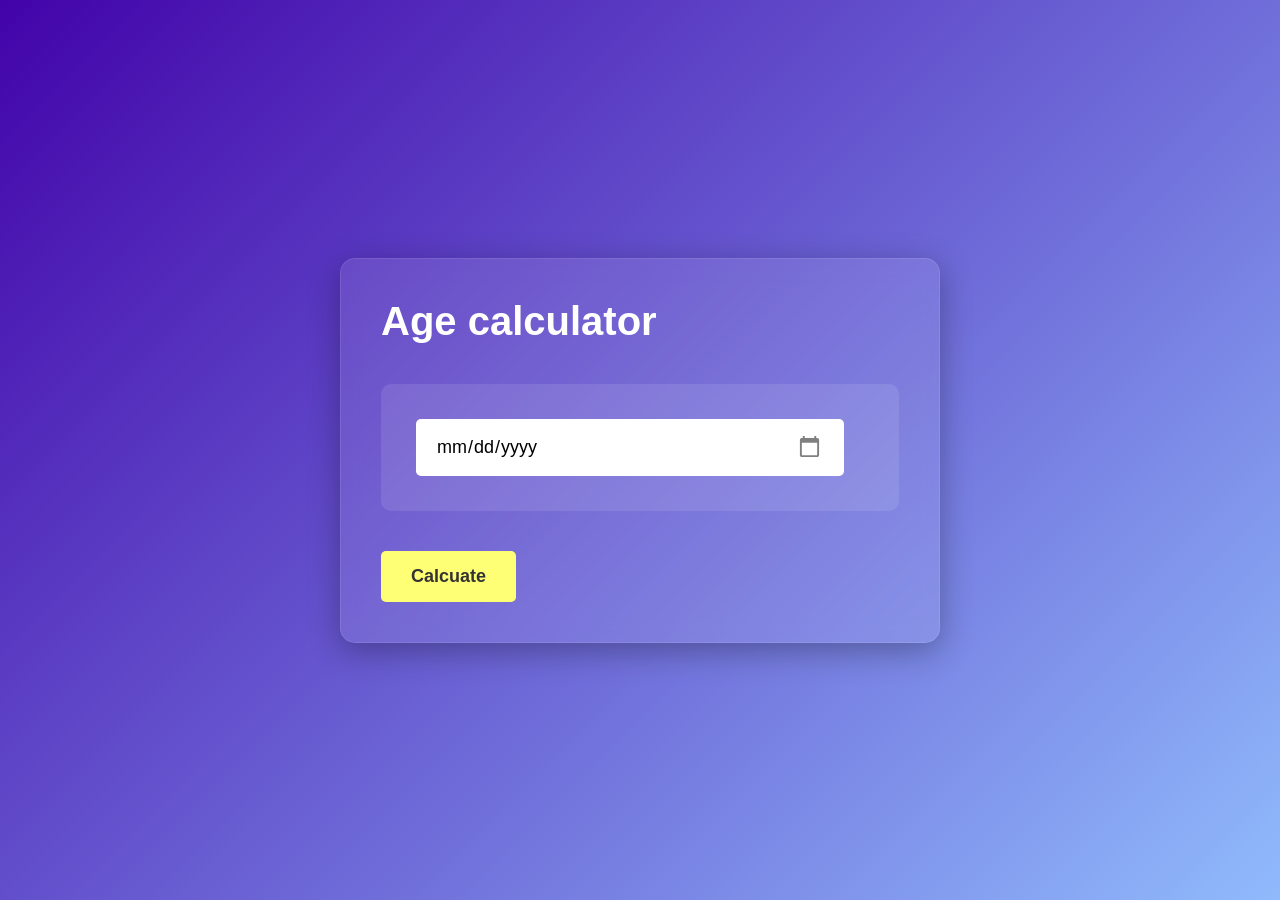
<file: Age calculator/index.html>
<!DOCTYPE html>
<html lang="en">
<head>
    <link rel="stylesheet" href="style.css">
    <meta charset="UTF-8">
    <meta name="viewport" content="width=device-width, initial-scale=1.0">
    <title>Document</title>
</head>
<body>
   <div class="container">
    <div class="calcuator">
        <h1>Age calculator
        </h1>
        <div class="input-box">
            <input type="date" id="date">
        </div>
        <p id="result"></p>
        <button onclick="calculateAge()">Calcuate</button>
    </div>
   </div> 
   <script>
    let userInput=document.getElementById("date");
    userInput.max=new Date().toISOString().split("T")[0];
    let res=document.getElementById("result");
    function calculateAge(){
        let birthdate=new Date(userInput.value);
        let d1=birthdate.getDate();
        let m1=birthdate.getMonth()+1;
        let y1= birthdate.getFullYear();
        let today=new Date();
        let d2=today.getDate();
        
        let m2=today.getMonth()+1;
        let y2= today.getFullYear();

        let d3,m3,y3;
        
            y3=y2-y1;
            if(m2>=m1){
                m3=m2-m1;
            }
            else{
                y3--;
                m3=12+m2-m1;
            }
            if(d1<=d2){
               d3=d2-d1;
            }
            else{
              m3--;
              d3= getdaysinmonth(y1,m1)+d2-d1;  
            }
            if(m3<0){
                m3=11;
                y3--;
            }
            console.log(y3,m3,d3);
        res.innerHTML = `You are <span>${y3}</span> years, <span>${m3}</span> months and <span>${d3}</span> days old`;

        }
    function getdaysinmonth(year,month){
        return new Date(year,month,0).getDate();
        
        


    }
   </script>
</body>
</html>
</file>
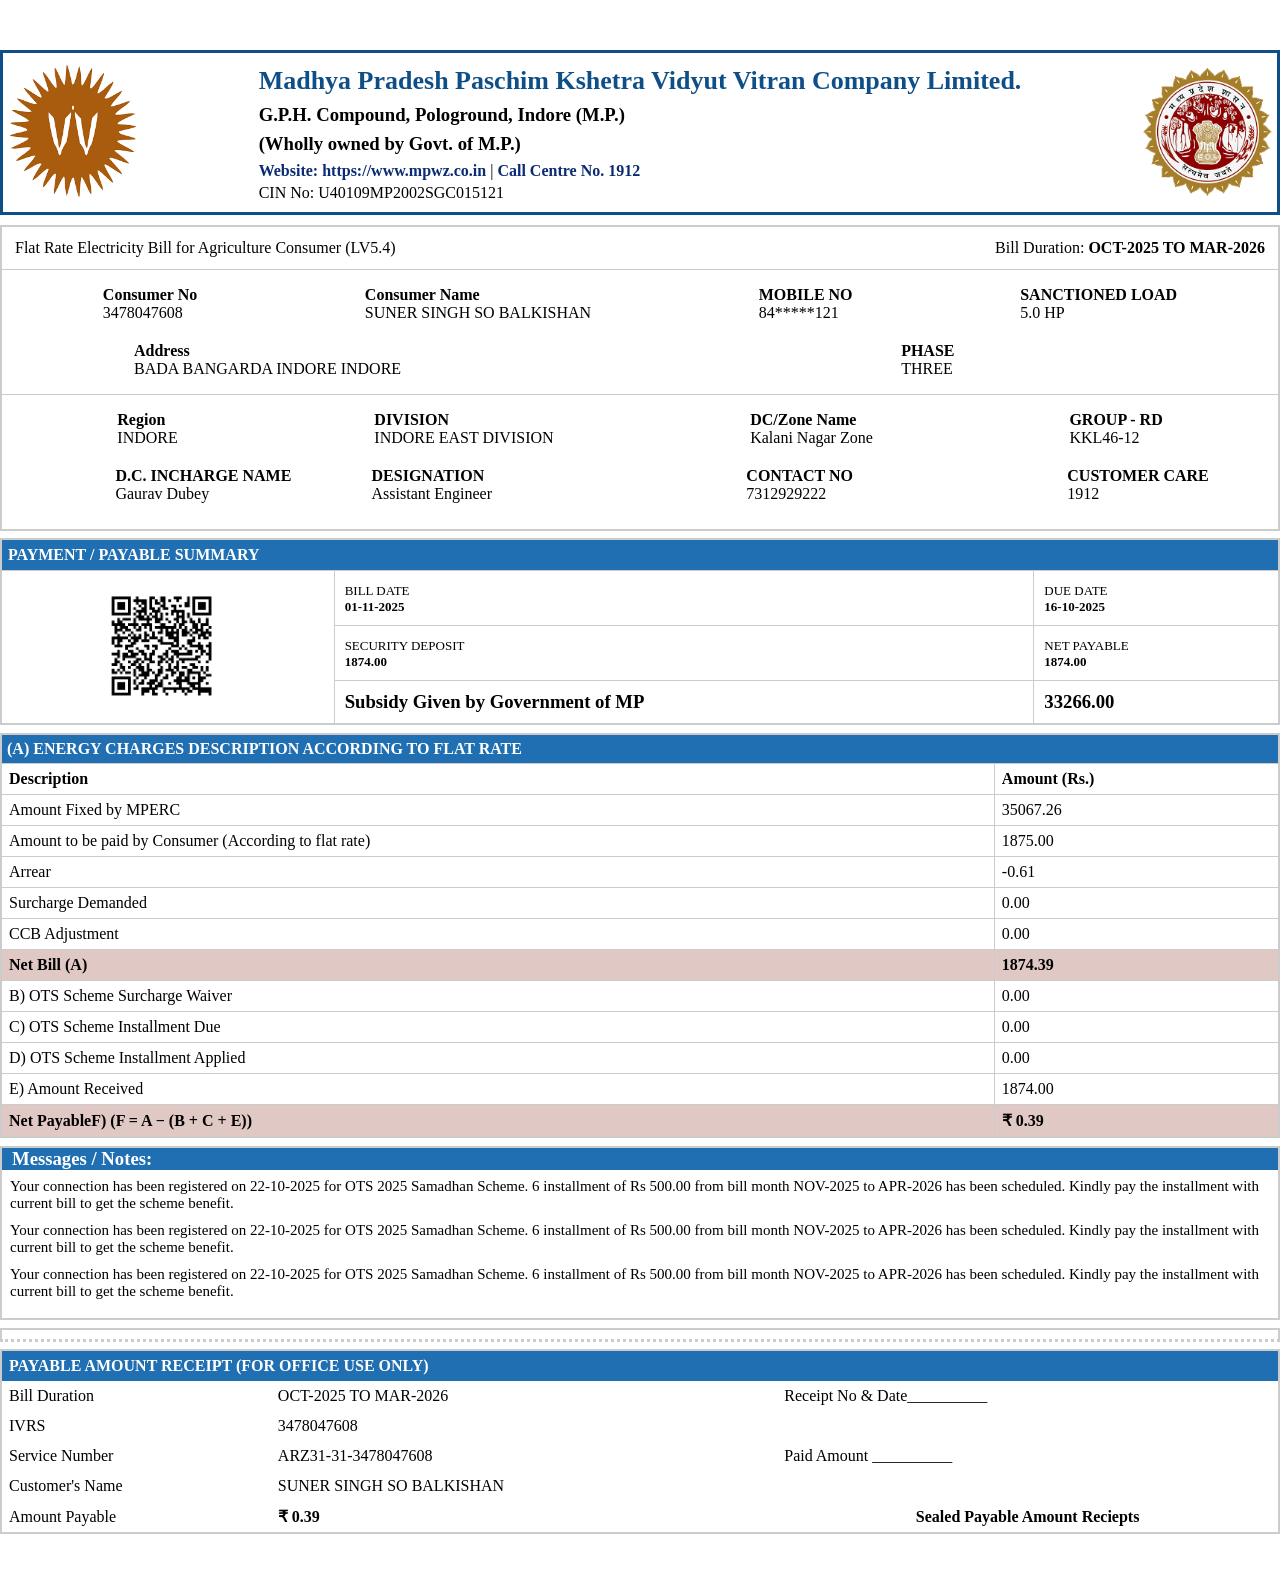
<file: bil templet/index.html>
<!doctype html>
<html lang="en">
  <head>
    <link rel="stylesheet" href="style.css" />
    <meta charset="UTF-8" />
    <meta name="viewport" content="width=device-width, initial-scale=1.0" />
    <title>Document</title>
  </head>
  <body>
    <div class="container">
      <header>
        <div  class="header-container" style="width: 100%;border:3.4px solid #0f4f87;">
            <div>
                <img src="./imeges/left logo.png" alt="">
            </div>
            
            <div style="display: flex; flex-direction: column; width: fit-content; margin: 10px auto;">
          <h1 style="color: #0f4f87; margin-bottom: 8px;" >
            Madhya Pradesh Paschim Kshetra Vidyut Vitran Company Limited.
          </h1>
          <h3 style="margin-bottom: 7px;">G.P.H. Compound, Pologround, Indore (M.P.)</h3>
          <h3 style="margin-bottom: 7px;">(Wholly owned by Govt. of M.P.)</h3>
          <div style="column-gap: 7px;" class="link-container">
            <a href="https://www.mpwz.co.in"
              ><spans style="color: #0b2b74"
                >Website: https://www.mpwz.co.in</spans
              ></a
            >
            <span>|</span>
            <a href=" Call Centre No. 1912">
              <span style="color: #0b2b74">Call Centre No. 1912</span></a
            >

          </div>

          <p style="margin-top: 4px;">CIN No: U40109MP2002SGC015121</p>
          </div>
          <div>
            <img src="./imeges/right logo.png" alt="">
          </div>
        </div>
      </header>
      <main>
        <div class="section1">
          <table border="2" class="first-table" style="width: 100%; border-collapse: collapse;">
            <tr>
              <td>
                <div class="first-row-flex">
                  <p style="font-weight: 500">
                    Flat Rate Electricity Bill for Agriculture Consumer (LV5.4)
                  </p>
                  <p>
                    Bill Duration:
                    <span style="font-weight: 900">OCT-2025 TO MAR-2026</span>
                  </p>
                </div>
              </td>
            </tr>
            <tr>
              <td>
                <div style="margin: 10px">
                  <div class="second-row-flex">
                    <div>
                      <span style="font-weight: 900">Consumer No</span>
                      <p>3478047608</p>
                    </div>
                    <div>
                      <span style="font-weight: 900">Consumer Name</span>
                      <p>SUNER SINGH SO BALKISHAN</p>
                    </div>
                    <div>
                      <span style="font-weight: 900">MOBILE NO</span>
                      <p>84*****121</p>
                    </div>
                    <div>
                      <span style="font-weight: 900">SANCTIONED LOAD</span>
                      <p>5.0 HP</p>
                    </div>
                  </div>
                  <div style="display: flex; margin-top: 20px">
                    <div style="margin-left: 115px">
                      <span style="font-weight: 900">Address</span>
                      <p>BADA BANGARDA INDORE INDORE</p>
                    </div>
                    <div style="margin-left: 500px">
                      <span style="font-weight: 900">PHASE</span>
                      <p>THREE</p>
                    </div>
                  </div>
                </div>
              </td>
            </tr>
            <tr>
              <td>
                <div class="third-row">
                  <div style="display: flex; justify-content: space-around">
                    <div>
                      <span>Region</span>
                      <p>INDORE</p>
                    </div>
                    <div>
                      <span>DIVISION</span>
                      <p>INDORE EAST DIVISION</p>
                    </div>
                    <div>
                      <span>DC/Zone Name</span>
                      <p>Kalani Nagar Zone</p>
                    </div>
                    <div>
                      <span>GROUP - RD</span>
                      <p>KKL46-12</p>
                    </div>
                  </div>
                  <div
                    style="
                      margin: 20px;
                      display: flex;
                      justify-content: space-around;
                    "
                    class="hhh"
                  >
                    <div style="position: relative; left: -5.8px">
                      <span>D.C. INCHARGE NAME</span>
                      <p>Gaurav Dubey</p>
                    </div>
                    <div style="position: relative; left: -90px">
                      <span>DESIGNATION</span>
                      <p>Assistant Engineer</p>
                    </div>
                    <div>
                      <span>CONTACT NO</span>
                      <p>7312929222</p>
                    </div>
                    <div style="position: relative; right: -50px">
                      <span>CUSTOMER CARE</span>
                      <p>1912</p>
                    </div>
                  </div>
                </div>
              </td>
            </tr>
          </table>
        </div>

        <!-- section 2nd... -->
        <div class="section2">
          <table border="2" style="width: 100%; border-collapse: collapse;">
            <tr
              style="padding-top: 20px; background-color: #1f6fb2; color: white"
            >
              <th id="srh" colspan="4" style="text-align: left; padding: 6px">
                PAYMENT / PAYABLE SUMMARY
              </th>
            </tr>
            <tr>
              <td id="rrr" rowspan="4">
                <img src="./imeges/download (1).png" alt="">
              </td>
              <td>
                <span style="font-size: 13px">BILL DATE</span>
                <p style="font-size: 13px">01-11-2025</p>
              </td>
              <td>
                <span>DUE DATE</span>
                <p>16-10-2025</p>
              </td>
            </tr>
            <tr>
              <td>
                <span>SECURITY DEPOSIT</span>
                <p>1874.00</p>
              </td>
              <td>
                <span>NET PAYABLE</span>
                <p>1874.00</p>
              </td>
            </tr>
            <tr>
              <td>
                <h3>Subsidy Given by Government of MP</h3>
              </td>
              <td><h3>33266.00</h3></td>
            </tr>
          </table>
        </div>
        <div class="section3">
          <table border="2" style="border-color: #ccc; width: 100%; border-collapse: collapse;">
            <tr style="background-color: #1f6fb2" >
              <th colspan="2" style="text-align: left;">
                (A) ENERGY CHARGES DESCRIPTION ACCORDING TO FLAT RATE
              </th>
            </tr>
            <tr>
              <td><h4>Description</h4></td>
              <td><h4>Amount (Rs.)</h4></td>
            </tr>
            <tr>
              <td>Amount Fixed by MPERC</td>
              <td>35067.26</td>
            </tr>
            <tr>
              <td>Amount to be paid by Consumer (According to flat rate)</td>
              <td>1875.00</td>
            </tr>
            <tr>
              <td>Arrear</td>
              <td>-0.61</td>
            </tr>
            <tr>
              <td>Surcharge Demanded</td>
              <td>0.00</td>
            </tr>
            <tr>
              <td>CCB Adjustment</td>
              <td>0.00</td>
            </tr>
            <tr style="background-color: #e0c8c5";>
              <td><span>Net Bill (A)</span></td>
              <td><span>1874.39</span></td>
            </tr>
            <tr>
              <td>B) OTS Scheme Surcharge Waiver</td>
              <td>0.00</td>
            </tr>
            <tr>
              <td>C) OTS Scheme Installment Due</td>
              <td>0.00</td>
            </tr>
            <tr>
              <td>D) OTS Scheme Installment Applied</td>
              <td>0.00</td>
            </tr>
            <tr>
              <td>E) Amount Received</td>
              <td>1874.00</td>
            </tr>
            <tr style="background-color: #e0c8c5";>
              <td><span>Net PayableF) (F = A − (B + C + E))</span></td>
              <td><span>₹ 0.39</span></td>
            </tr>
          </table>
        </div>
        <div style="width: 100%;" class="section4">
          <nav><h3 style="position: relative; left: 10px;">Messages / Notes:</h3></nav>
          <div>
            <p>
              Your connection has been registered on 22-10-2025 for OTS 2025
              Samadhan Scheme. 6 installment of Rs 500.00 from bill month
              NOV-2025 to APR-2026 has been scheduled. Kindly pay the
              installment with current bill to get the scheme benefit.
            </p>
            <p>
              Your connection has been registered on 22-10-2025 for OTS 2025
              Samadhan Scheme. 6 installment of Rs 500.00 from bill month
              NOV-2025 to APR-2026 has been scheduled. Kindly pay the
              installment with current bill to get the scheme benefit.
            </p>
            <p>
              Your connection has been registered on 22-10-2025 for OTS 2025
              Samadhan Scheme. 6 installment of Rs 500.00 from bill month
              NOV-2025 to APR-2026 has been scheduled. Kindly pay the
              installment with current bill to get the scheme benefit.
            </p>
          </div>
        </div>
        <div class="section5" style="width: 100%;">
            
        </div>
      </main>
      <footer>
        <div class="footdiv" style="width: 100%;">
            <table  style="border-collapse: collapse; border-color: #ccc;">
                <tr>
                <th colspan="3" style="background-color: #1f6fb2; text-align: left; color: white;">PAYABLE AMOUNT RECEIPT (FOR OFFICE USE ONLY)</th>
                </tr>
                <tr>
                    <td>Bill Duration</td>
                    <td>OCT-2025 TO MAR-2026</td>
                    <td>Receipt No & Date__________
</td>
                </tr>
                <tr>
                    <td>IVRS</td>
                    <td>3478047608</td>
                    <td></td>
                </tr>
                <tr>
                    <td>Service Number</td>
                    <td>ARZ31-31-3478047608</td>
                    <td>
Paid Amount __________</td>
                </tr>
                <tr>
                    <td>Customer's Name</td>
                    <td>SUNER SINGH SO BALKISHAN</td>
                </tr>
                <tr>
                    <td>Amount Payable</td>
                    <td style="font-weight: 600;">₹ 0.39</td>
                    <th>Sealed Payable Amount Reciepts
</th>
                </tr>
                
            </table>
        </div>
      </footer>
    </div>
  </body>
</html>
</file>
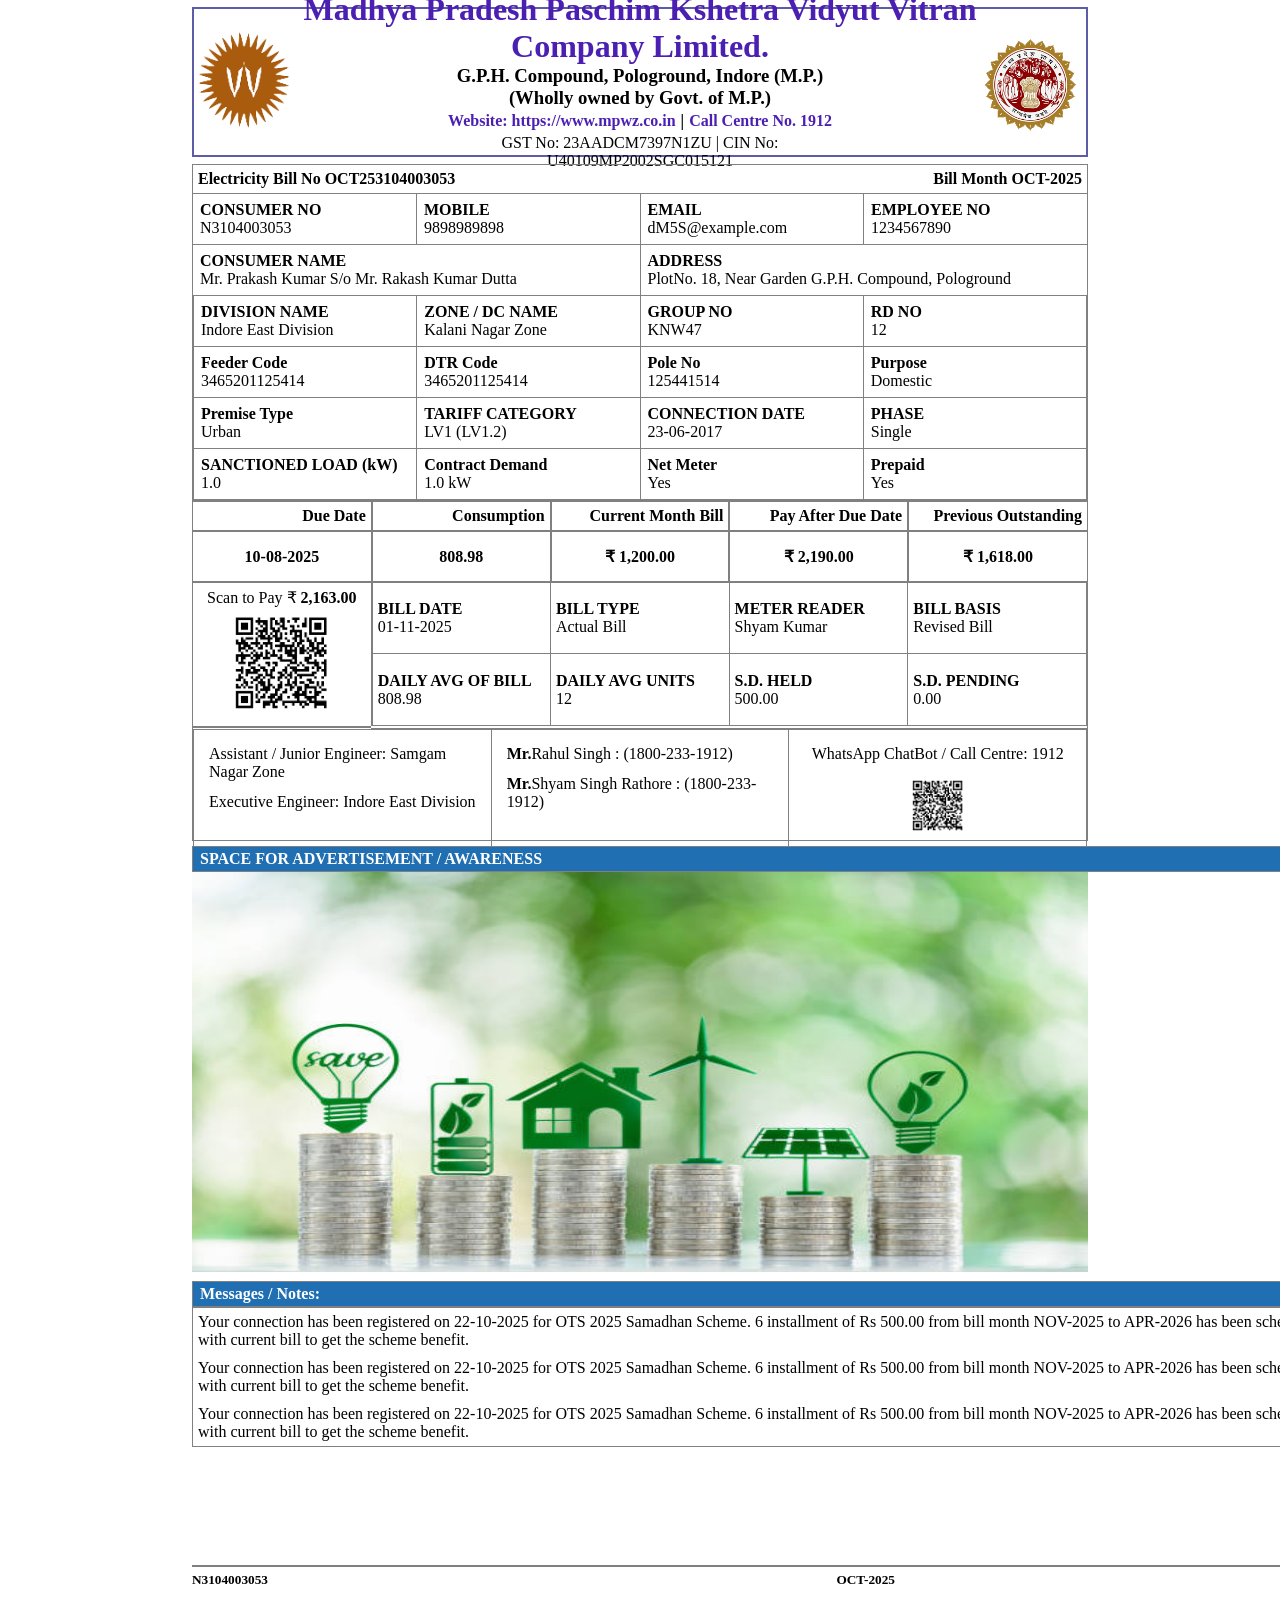
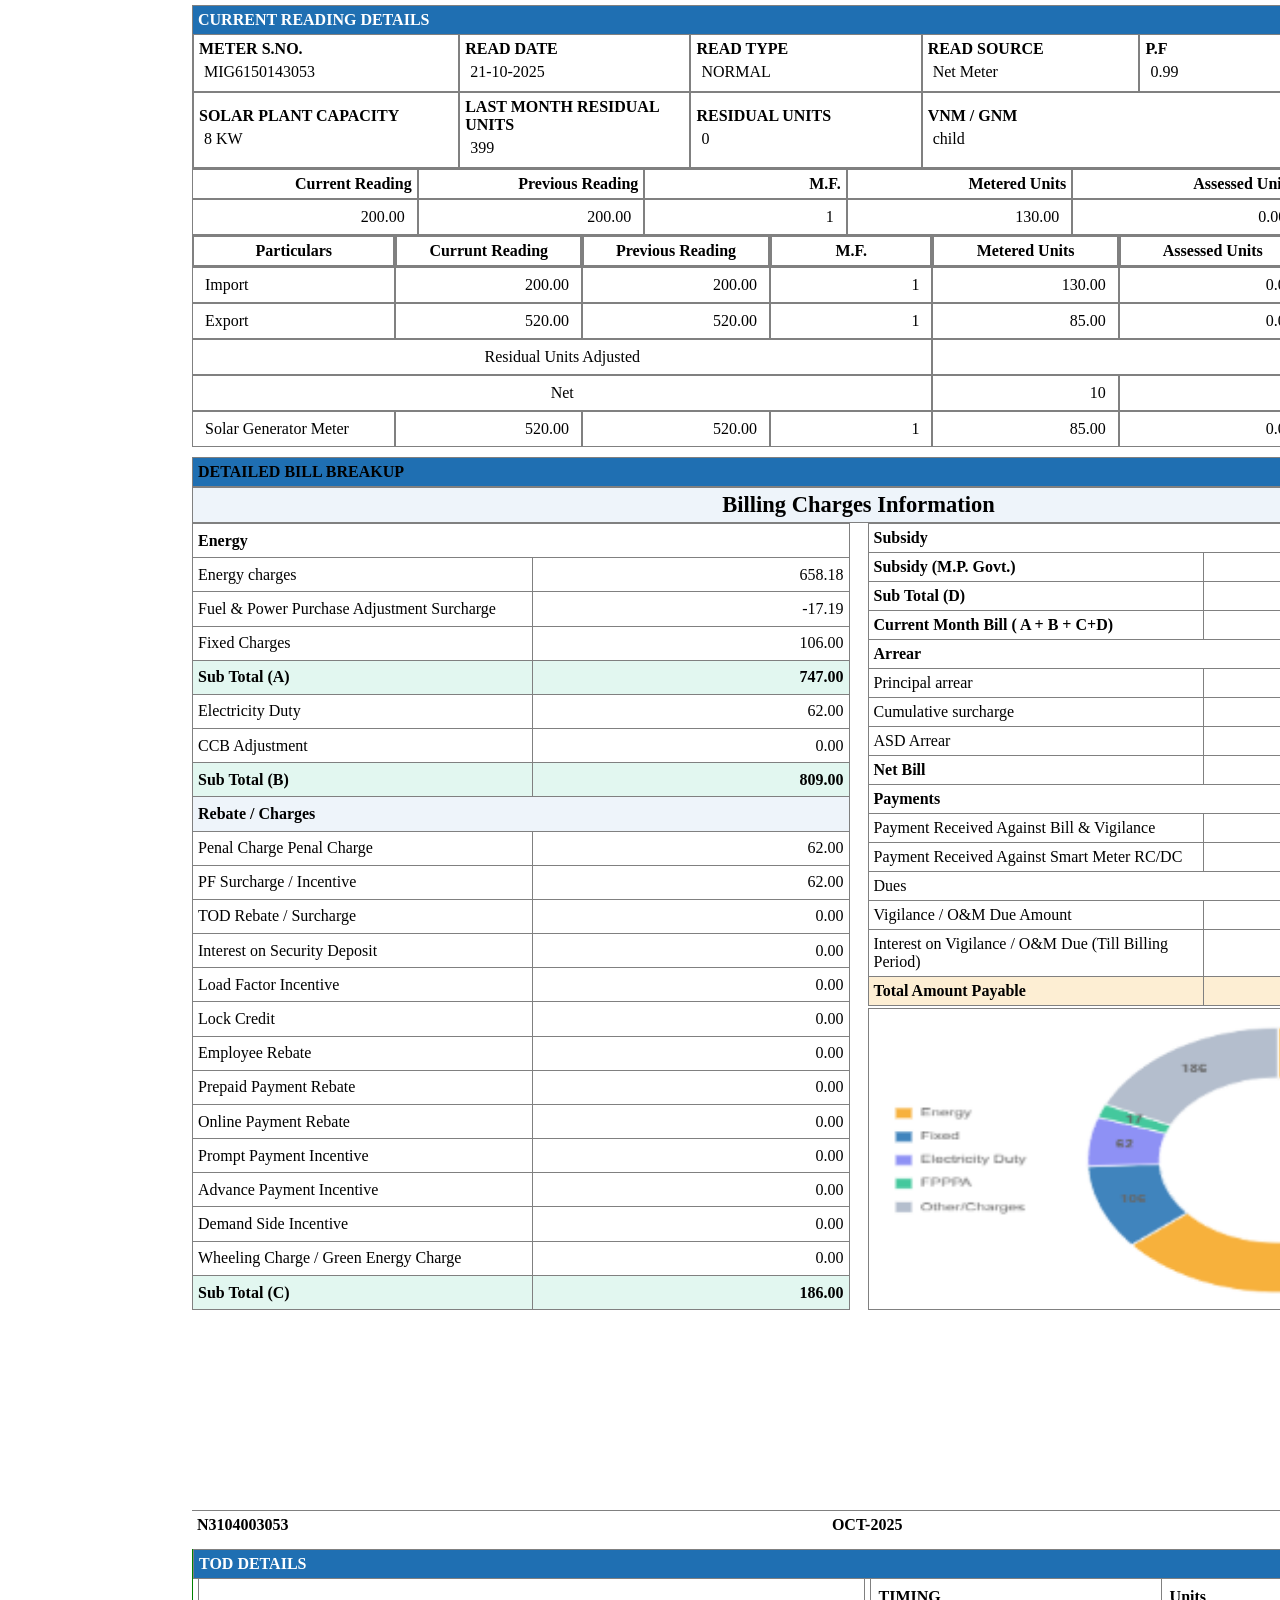
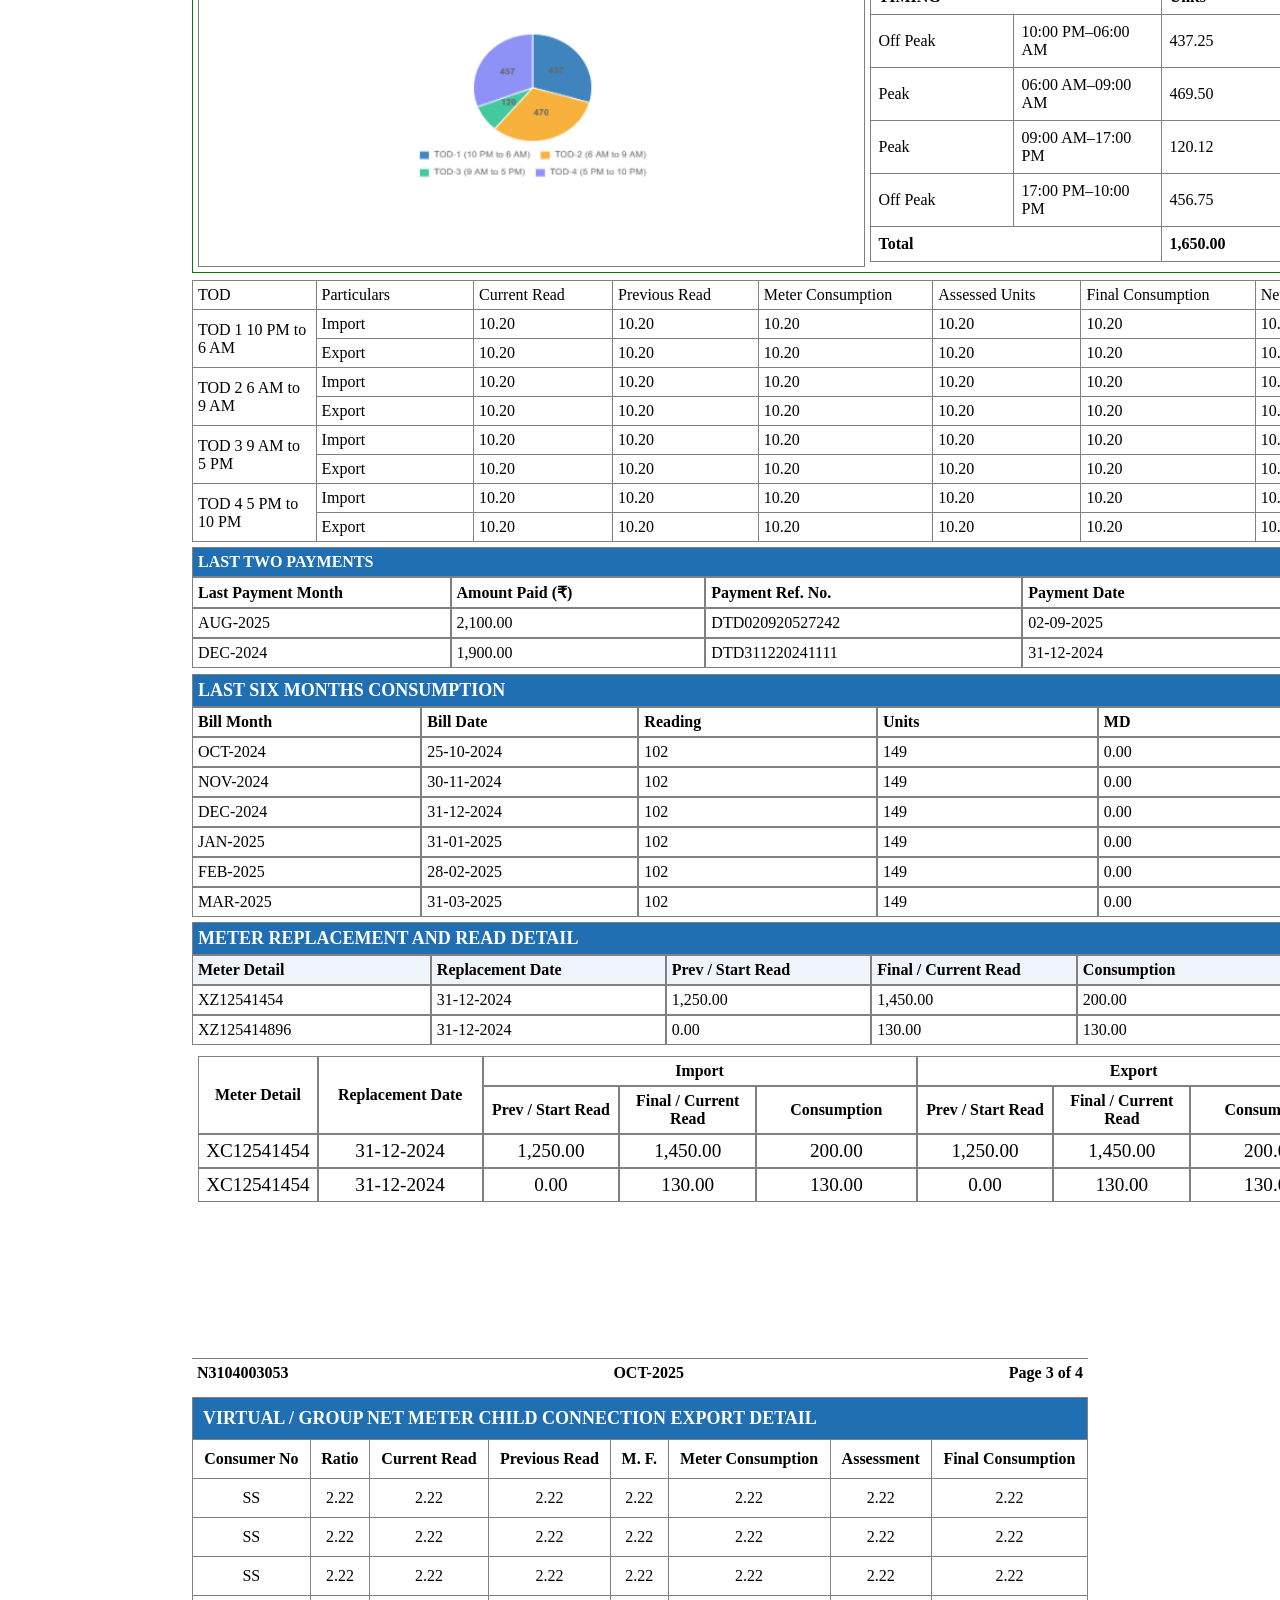
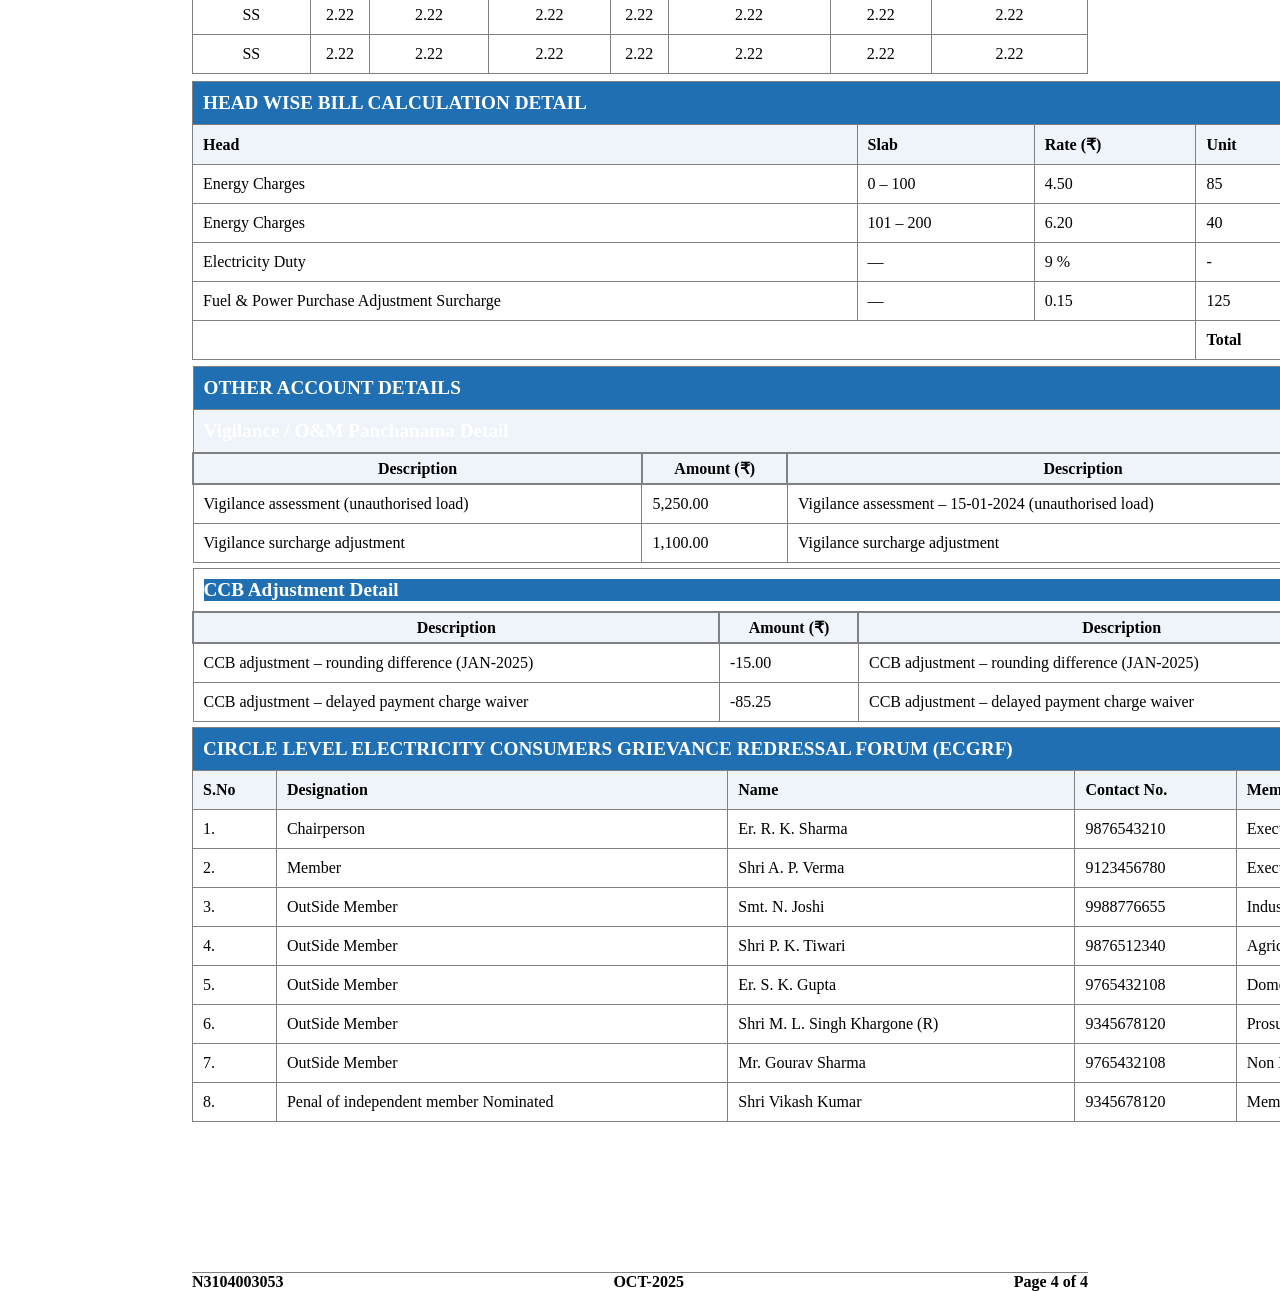
<file: bill templet 2/index.html>
<!doctype html>
<html lang="en">
  <head>
    <link rel="stylesheet" href="style.css" />
    <meta charset="UTF-8" />
    <meta name="viewport" content="width=device-width, initial-scale=1.0" />
    <title>Document</title>
  </head>
  <body>
    <div class="container">
      <header>
        <div class="left-logo">
          <img src="./images/download.png" alt="" />
        </div>
        <div style="margin: 20px auto; padding: 5px">
          <div class="heading">
            <h1>
              Madhya Pradesh Paschim Kshetra Vidyut Vitran Company Limited.
            </h1>
            <h3>G.P.H. Compound, Pologround, Indore (M.P.)</h3>
            <h3>(Wholly owned by Govt. of M.P.)</h3>
          </div>
          <div
            style="display: flex; justify-content: center; margin: 3px"
            class="link-container"
          >
            <a href="https://www.mpwz.co.in">
              Website: https://www.mpwz.co.in</a
            >
            <span style="font-weight: 900">|</span>
            <a href=" Call Centre No. 1912"> Call Centre No. 1912</a>
          </div>
          <div style="width: 50%; display: flex; margin: 4px auto">
            <p style="text-align: center">
              GST No: 23AADCM7397N1ZU | CIN No: U40109MP2002SGC015121
            </p>
          </div>
        </div>
        <div class="right-logo">
          <img src="./images/rightolgo.png" alt="" />
        </div>
      </header>
      <div class="middle-container">
        <div class="table1">
          <table style="border: hidden">
            <tr style="font-weight: 700; column-span: 3">
              <th
                style="text-align: left; padding: 5px; border-right: hidden"
                colspan="2"
              >
                Electricity Bill No OCT253104003053
              </th>
              <th
                style="text-align: right; padding: 5px; border-left: hidden"
                colspan="2"
              >
                Bill Month OCT-2025
              </th>
            </tr>
            <tr style="padding-top: 100px">
              <td>
                <span>CONSUMER NO</span>
                <p>N3104003053</p>
              </td>
              <td>
                <span>MOBILE</span>
                <p>9898989898</p>
              </td>
              <td>
                <span>EMAIL</span>
                <p>dM5S@example.com</p>
              </td>
              <td>
                <span>EMPLOYEE NO </span>
                <p>1234567890</p>
              </td>
            </tr>
            <tr>
              <td colspan="2">
                <span>CONSUMER NAME</span>
                <p>Mr. Prakash Kumar S/o Mr. Rakash Kumar Dutta</p>
              </td>
              <td colspan="2">
                <span>ADDRESS</span>
                <p>PlotNo. 18, Near Garden G.P.H. Compound, Pologround</p>
              </td>
            </tr>
          </table>
        </div>
        <div class="table2">
          <table>
            <tr>
              <td>
                <span>DIVISION NAME</span>
                <p>Indore East Division</p>
              </td>
              <td>
                <span>ZONE / DC NAME</span>
                <p>Kalani Nagar Zone</p>
              </td>
              <td>
                <span>GROUP NO</span>
                <p>KNW47</p>
              </td>
              <td>
                <span>RD NO</span>
                <p>12</p>
              </td>
            </tr>
            <tr>
              <td>
                <span>Feeder Code</span>
                <p>3465201125414</p>
              </td>
              <td>
                <span>DTR Code</span>
                <p>3465201125414</p>
              </td>
              <td>
                <span>Pole No</span>
                <p>125441514</p>
              </td>
              <td>
                <span>Purpose</span>
                <p>Domestic</p>
              </td>
            </tr>
            <tr>
              <td>
                <span>Premise Type</span>
                <p>Urban</p>
              </td>
              <td>
                <span>TARIFF CATEGORY</span>
                <p>LV1 (LV1.2)</p>
              </td>
              <td>
                <span>CONNECTION DATE</span>
                <p>23-06-2017</p>
              </td>
              <td>
                <span>PHASE</span>
                <p>Single</p>
              </td>
            </tr>
            <tr>
              <td>
                <span>SANCTIONED LOAD (kW)</span>
                <p>1.0</p>
              </td>
              <td>
                <span>Contract Demand</span>
                <p>1.0 kW</p>
              </td>
              <td>
                <span>Net Meter</span>
                <p>Yes</p>
              </td>
              <td>
                <span>Prepaid</span>
                <p>Yes</p>
              </td>
            </tr>
          </table>
        </div>
        <div class="table3">
          <table>
            <tr>
              <th>Due Date</th>
              <th>Consumption</th>
              <th>Current Month Bill</th>
              <th>Pay After Due Date</th>
              <th>Previous Outstanding</th>
            </tr>
            <tr style="font-weight: bold">
              <td>10-08-2025</td>
              <td>808.98</td>
              <td>₹ 1,200.00</td>
              <td>₹ 2,190.00</td>
              <td>₹ 1,618.00</td>
            </tr>
          </table>
        </div>
        <div class="table4">
          <table style="border-collapse: collapse; border-left: hidden">
            <tr style="border-top: 2px solid gray">
              <td rowspan="2" style="border-bottom: 2.5px solid gray">
                <p>Scan to Pay ₹ <span>2,163.00</span></p>
                <img src="./images/download (1).png" alt="" width="200px" />
              </td>
              <td>
                <span>BILL DATE</span>
                <p>01-11-2025</p>
              </td>
              <td>
                <span>BILL TYPE</span>
                <p>Actual Bill</p>
              </td>
              <td>
                <span>METER READER</span>
                <p>Shyam Kumar</p>
              </td>
              <td>
                <span>BILL BASIS</span>
                <p>Revised Bill</p>
              </td>
            </tr>
            <tr>
              <td style="border-right: none">
                <span> DAILY AVG OF BILL </span>
                <p>808.98</p>
              </td>
              <td>
                <span>DAILY AVG UNITS</span>
                <p>12</p>
              </td>
              <td>
                <span>S.D. HELD</span>
                <p>500.00</p>
              </td>
              <td>
                <span>S.D. PENDING</span>
                <p>0.00</p>
              </td>
            </tr>
          </table>
        </div>
        <div class="table5">
          <table>
            <tr style="text-align: center; vertical-align: top; padding: 10px">
              <td style="text-align: center">
                <div style="display: flex; flex-direction: column">
                  <p style="text-align: left">
                    Assistant / Junior Engineer: Samgam Nagar Zone
                  </p>
                  <p style="text-align: left">
                    Executive Engineer: Indore East Division
                  </p>
                </div>
              </td>
              <td style="text-align: center">
                <p style="text-align: left">
                  <b>Mr.</b>Rahul Singh : (1800-233-1912)
                </p>
                <p style="text-align: left">
                  <b>Mr.</b>Shyam Singh Rathore : (1800-233-1912)
                </p>
              </td>
              <td>
                <p>WhatsApp ChatBot / Call Centre: 1912</p>
                <div>
                <img src="./images/scanner.png" height="50px" width="50px" /></div>
                <!-- <p>WhatsApp ChatBot / Call Centre: 1912</p>
                <img src="./images/scanner.png" height="30px" width="30px" /> -->
              </td>
            </tr>
          </table>
        </div>
        <div></div>
      </div>
      <div class="main-container" style="margin-top: 5px; width: 100%">
        <div>
          <div class="nav">
            <h4>SPACE FOR ADVERTISEMENT / AWARENESS</h4>
          </div>
          <div class="image-div">
            <img src="./images/imge-div.jfif" width="1333px" height="400px" />
          </div>
        </div>
        <div style="margin-top: 5px">
          <div class="nav">
            <h4>Messages / Notes:</h4>
          </div>
          <div
            style="
              width: 1333px;
              border: 1px solid gray;
              display: block;
              box-sizing: border-box;
            "
          >
            <p>
              Your connection has been registered on 22-10-2025 for OTS 2025
              Samadhan Scheme. 6 installment of Rs 500.00 from bill month
              NOV-2025 to APR-2026 has been scheduled. Kindly pay the
              installment with current bill to get the scheme benefit.
            </p>

            <p>
              Your connection has been registered on 22-10-2025 for OTS 2025
              Samadhan Scheme. 6 installment of Rs 500.00 from bill month
              NOV-2025 to APR-2026 has been scheduled. Kindly pay the
              installment with current bill to get the scheme benefit.
            </p>
            <p>
              Your connection has been registered on 22-10-2025 for OTS 2025
              Samadhan Scheme. 6 installment of Rs 500.00 from bill month
              NOV-2025 to APR-2026 has been scheduled. Kindly pay the
              installment with current bill to get the scheme benefit.
            </p>
          </div>
          <div
            style="
              background-color: white;
              height: 120px;
              width: 1333px;
              border-bottom: 2px solid grey;
            "
          ></div>
          <div
            style="
              display: flex;
              align-items: center;
              justify-content: space-between;
              padding: 5px 0px;
              width: 1333px;
            "
          >
            <h5>N3104003053</h5>
            <h5>OCT-2025</h5>
            <h5>Page 1 of 4</h5>
          </div>
        </div>
        <div class="gg" style="width: 1333px; box-sizing: border-box">
          <table id="first-table">
            <tr
              style="
                background-color: #1f6fb2;
                color: white;
                width: 100%;
                border: hidden;
              "
            >
              <th
                style="
                  text-align: left;
                  border: none;
                  box-sizing: border-box;
                  width: 1333px;
                "
                colspan="6"
              >
                CURRENT READING DETAILS
              </th>
            </tr>
            <tr>
              <td>
                <b>METER S.NO.</b>
                <p>MIG6150143053</p>
              </td>
              <td>
                <b>READ DATE</b>
                <p>21-10-2025</p>
              </td>
              <td>
                <b>READ TYPE</b>
                <p>NORMAL</p>
              </td>
              <td>
                <b>READ SOURCE</b>
                <p>Net Meter</p>
              </td>
              <td>
                <b>P.F</b>
                <p>0.99</p>
              </td>
              <td>
                <b>MD</b>
                <p>0.09</p>
              </td>
            </tr>
            <tr>
              <td>
                <b>SOLAR PLANT CAPACITY</b>
                <p>8 KW</p>
              </td>
              <td>
                <b>LAST MONTH RESIDUAL UNITS</b>
                <p>399</p>
              </td>
              <td>
                <b>RESIDUAL UNITS</b>
                <p>0</p>
              </td>
              <td colspan="3">
                <b>VNM / GNM</b>
                <p>child</p>
              </td>
            </tr>
          </table>
          <table id="second-table">
            <tr>
              <th>Current Reading</th>
              <th>Previous Reading</th>
              <th>M.F.</th>
              <th>Metered Units</th>
              <th>Assessed Units</th>
              <th>Total Units</th>
            </tr>
            <tr>
              <td>200.00</td>
              <td>200.00</td>
              <td>1</td>
              <td>130.00</td>
              <td>0.00</td>
              <td>130.00</td>
            </tr>
          </table>
          <table id="table-3">
            <tr>
              <th>Particulars</th>
              <th>Currunt Reading</th>
              <th>Previous Reading</th>
              <th>M.F.</th>
              <th>Metered Units</th>
              <th>Assessed Units</th>
              <th>Final Consumption</th>
            </tr>
            <tr>
              <td>Import</td>
              <td>200.00</td>
              <td>200.00</td>
              <td>1</td>
              <td>130.00</td>
              <td>0.00</td>
              <td>130.00</td>
            </tr>
            <tr>
              <td>Export</td>
              <td>520.00</td>
              <td>520.00</td>
              <td>1</td>
              <td>85.00</td>
              <td>0.00</td>
              <td>85.00</td>
            </tr>
            <tr>
              <td style="text-align: center" colspan="4">
                Residual Units Adjusted
              </td>
              <td colspan="3">215</td>
            </tr>
            <tr>
              <td style="text-align: center" colspan="4">Net</td>
              <td>10</td>
              <td></td>
              <td>12</td>
            </tr>
            <tr>
              <td>Solar Generator Meter</td>
              <td>520.00</td>
              <td>520.00</td>
              <td>1</td>
              <td>85.00</td>
              <td>0.00</td>
              <td>85.00</td>
            </tr>
          </table>
          <table style="margin-top: 10px">
            <tr>
              <td
                style="
                  text-align: left;
                  padding: 5px;
                  background-color: #1f6fb2;
                "
              >
                <b>DETAILED BILL BREAKUP</b>
              </td>
            </tr>
            <tr>
              <td
                style="
                  text-align: center;
                  background-color: #eef4fa;
                  color: black;
                  padding: 4px;
                  font-size: 15px;
                "
              >
                <h2>Billing Charges Information</h2>
              </td>
            </tr>
          </table>
          <!-- this is the div for two tables side by side -->
          <div class="perentdivfortwotables" style="margin-bottom: 100px">
            <table
              border="1"
              style="border-collapse: collapse; padding: 5px"
              id="firstchildtable"
            >
              <tr>
                <td colspan="2"><b>Energy</b></td>
              </tr>
              <tr>
                <td>Energy charges</td>
                <td>658.18</td>
              </tr>
              <tr>
                <td>Fuel & Power Purchase Adjustment Surcharge</td>
                <td>-17.19</td>
              </tr>
              <tr>
                <td>Fixed Charges</td>
                <td>106.00</td>
              </tr>
              <tr style="background-color: rgba(16, 185, 129, 0.12)">
                <td><b>Sub Total (A)</b></td>
                <td><b>747.00</b></td>
              </tr>
              <tr>
                <td>Electricity Duty</td>
                <td>62.00</td>
              </tr>
              <tr>
                <td>CCB Adjustment</td>
                <td>0.00</td>
              </tr>
              <tr style="background-color: rgba(16, 185, 129, 0.12)">
                <td><b>Sub Total (B)</b></td>
                <td><b>809.00</b></td>
              </tr>
              <td
                colspan="2"
                style="text-align: left; background-color: #eef4fa"
              >
                <b>Rebate / Charges</b>
              </td>
              <tr>
                <td>Penal Charge Penal Charge</td>
                <td>62.00</td>
              </tr>
              <tr>
                <td>PF Surcharge / Incentive</td>
                <td>62.00</td>
              </tr>
              <tr>
                <td>TOD Rebate / Surcharge</td>
                <td>0.00</td>
              </tr>
              <tr>
                <td>Interest on Security Deposit</td>
                <td>0.00</td>
              </tr>
              <tr>
                <td>Load Factor Incentive</td>
                <td>0.00</td>
              </tr>
              <tr>
                <td>Lock Credit</td>
                <td>0.00</td>
              </tr>
              <tr>
                <td>Employee Rebate</td>
                <td>0.00</td>
              </tr>
              <tr>
                <td>Prepaid Payment Rebate</td>
                <td>0.00</td>
              </tr>
              <tr>
                <td>Online Payment Rebate</td>
                <td>0.00</td>
              </tr>
              <tr>
                <td>Prompt Payment Incentive</td>
                <td>0.00</td>
              </tr>
              <!-- <tr>
                <td></td>
                <td>0.00</td>
               </tr> -->
              <tr>
                <td>Advance Payment Incentive</td>
                <td>0.00</td>
              </tr>
              <tr>
                <td>Demand Side Incentive</td>
                <td>0.00</td>
              </tr>
              <tr>
                <td>Wheeling Charge / Green Energy Charge</td>
                <td>0.00</td>
              </tr>
              <tr style="background-color: rgba(16, 185, 129, 0.12)">
                <td style="text-align: left"><b>Sub Total (C)</b></td>
                <td style="text-align: right"><b>186.00</b></td>
              </tr>
            </table>
            <!-- ********** -->

            <div
              style="
                width: 50%;
                height: 100%;
                display: flex;
                flex-direction: column;
                flex-grow: 1;
              "
            >
              <table border="1" style="border-collapse: collapse; width: 100%">
                <tr>
                  <td colspan="2"><b>Subsidy</b></td>
                </tr>
                <tr>
                  <td style="font-weight: bolder">Subsidy (M.P. Govt.)</td>
                  <td style="font-weight: bolder">-531.99</td>
                </tr>
                <tr>
                  <td><b>Sub Total (D)</b></td>
                  <td><b>-531.99</b></td>
                </tr>
                <tr>
                  <td><b>Current Month Bill ( A + B + C+D)</b></td>
                  <td><b>1,200.00</b></td>
                </tr>
                <tr>
                  <td colspan="2"><b>Arrear</b></td>
                </tr>
                <tr>
                  <td>Principal arrear</td>
                  <td>1,618.00</td>
                </tr>
                <tr>
                  <td>Cumulative surcharge</td>
                  <td>268.02</td>
                </tr>
                <tr>
                  <td>ASD Arrear</td>
                  <td>0.00</td>
                </tr>
                <tr>
                  <td>
                    <b>Net Bill </b>
                  </td>
                  <td>2,163.00</td>
                </tr>
                <tr>
                  <td colspan="2"><b>Payments</b></td>
                </tr>
                <tr>
                  <td>Payment Received Against Bill & Vigilance</td>
                  <td>0.00</td>
                </tr>
                <tr>
                  <td>Payment Received Against Smart Meter RC/DC</td>
                  <td>0.00</td>
                </tr>
                <tr>
                  <td colspan="2">Dues</td>
                </tr>
                <tr>
                  <td>Vigilance / O&M Due Amount</td>
                  <td>1,618.00</td>
                </tr>
                <tr>
                  <td>Interest on Vigilance / O&M Due (Till Billing Period)</td>
                  <td>268.02</td>
                </tr>
                <tr style="background-color: #f59e0b2e">
                  <td>
                    <b>Total Amount Payable </b>
                  </td>
                  <td>
                    <b>2,163.00</b>
                  </td>
                </tr>
              </table>
              <div
                style="
                  width: 100%;
                  border: 1px solid grey;
                  margin-top: 2px;
                  flex-grow: 1;
                  padding: 10px;
                "
              >
                <img src="./images/cercle-chart.png" width="75%" />
              </div>
            </div>
          </div>
          <!-- ############################# -->
           <div style="width: 100%; border-top: 1px solid gray; display: flex; justify-content: space-between; margin-top: 200px; margin-bottom: 10px; padding: 5px;">
            <b>N3104003053</b>
            <b>OCT-2025</b>
            <b>Page 2 of 4</b>
          </div>
          <!-- ############################### -->
          <div style="width: 1333px;">
            <div style="width: 1333px;">
              
                <!-- <div
                  style="
                    background-color: #1f6fb2;
                    width: 1333px;
                    
                    font-size: 18px;
                    padding: 1px;
                    height: 40px;
                   border: 2px solid grey;
                  "
                >
                  <h5
                    style="
                      position: relative;
                      top: 10px;
                      color: white;
                      padding-left: 5px;
                      width: 100%;
                    "
                  >
                    TOD DETAILS
                  </h5>
                </div> -->
                <div style="display: flex; width: 100%; padding: 5px;" class="bbb">
                  <div>
                  <!-- fff -->
                   <div
                class="top"
                style="
                  width: 1333px;
                  align-items: center;
                  position: relative;
                  top:-6px;
                  left: -5px;
                  height: 18px;
                 
                  
                  ">
                  <p style="background-color: #1f6fb2; width: 1334px; color: white; font-weight: 900; border: 1px solid gray;">TOD DETAILS</p>
                  </div>
                   <!-- eeeeeeee -->
                    <div style="background-color: white; display: flex;">
                  <div style="width: 50%; flex: 1; margin-top: 5px;" class="img-div">
                    <img
                      src="./images/second-cerlcle-chart.png"
                      alt=""
                      style="padding: 50px 150px; width: 100%"
                    />
                  </div>
                   <div style="width: 50%; display: flex; flex: 1;" class="table-div"> 
                    <table border="1" id="table1" style="background-color: white; width: 666.5px;">
                      <tr>
                        <td colspan="2">TIMING</td>
                        <td>Units</td>
                        <td>Amount (₹)</td>
                      </tr>
                      <tr>
                        <td>Off Peak</td>
                        <td>10:00 PM–06:00 AM</td>
                        <td>437.25</td>
                        <td>2,842.13</td>
                      </tr>
                      <tr>
                        <td>Peak</td>
                        <td>06:00 AM–09:00 AM</td>
                        <td>469.50</td>
                        <td>3,849.90</td>
                      </tr>
                      <tr>
                        <td>Peak</td>
                        <td>09:00 AM–17:00 PM</td>
                        <td>120.12</td>
                        <td>1,261.26</td>
                      </tr>
                      <tr>
                        <td>Off Peak</td>
                        <td>17:00 PM–10:00 PM</td>
                        <td>456.75</td>
                        <td>4,476.15</td>
                      </tr>
                      <tr>
                        <td colspan="2"><b>Total</b></td>
                        <td><b>1,650.00 </b></td>
                        <td><b>12,429.44</b></td>
                      </tr>
                    </table>
                   </div>
                   </div>
                   </div> 
                </div>
                <div class="second-table">
                  <table
                    border="1"
                    style="border-collapse: collapse"
                    id="table2"
                  >
                    <tr>
                      <td>TOD</td>
                      <td>Particulars</td>
                      <td>Current Read</td>
                      <td>Previous Read</td>
                      <td>Meter Consumption</td>
                      <td>Assessed Units</td>
                      <td>Final Consumption</td>
                      <td>Net</td>
                      <td>Amount</td>
                    </tr>
                    <tr>
                      <td rowspan="2">TOD 1 10 PM to 6 AM</td>
                      <td>Import</td>
                      <td>10.20</td>
                      <td>10.20</td>
                      <td>10.20</td>
                      <td>10.20</td>
                      <td>10.20</td>
                      <td>10.20</td>
                      <td>10.20</td>
                    </tr>
                    <tr>
                      <td>Export</td>
                      <td>10.20</td>
                      <td>10.20</td>
                      <td>10.20</td>
                      <td>10.20</td>
                      <td>10.20</td>
                      <td>10.20</td>
                      <td>10.20</td>
                    </tr>
                    <tr>
                      <td rowspan="2">TOD 2 6 AM to 9 AM</td>
                      <td>Import</td>
                      <td>10.20</td>
                      <td>10.20</td>
                      <td>10.20</td>
                      <td>10.20</td>
                      <td>10.20</td>
                      <td>10.20</td>
                      <td>10.20</td>
                    </tr>
                    <tr>
                      <td>Export</td>
                      <td>10.20</td>
                      <td>10.20</td>
                      <td>10.20</td>
                      <td>10.20</td>
                      <td>10.20</td>
                      <td>10.20</td>
                      <td>10.20</td>
                    </tr>
                    <tr>
                      <td rowspan="2">TOD 3 9 AM to 5 PM</td>
                      <td>Import</td>
                      <td>10.20</td>
                      <td>10.20</td>
                      <td>10.20</td>
                      <td>10.20</td>
                      <td>10.20</td>
                      <td>10.20</td>
                      <td>10.20</td>
                    </tr>
                    <tr>
                      <td>Export</td>
                      <td>10.20</td>
                      <td>10.20</td>
                      <td>10.20</td>
                      <td>10.20</td>
                      <td>10.20</td>
                      <td>10.20</td>
                      <td>10.20</td>
                    </tr>
                    <tr>
                      <td rowspan="2">TOD 4 5 PM to 10 PM</td>
                      <td>Import</td>
                      <td>10.20</td>
                      <td>10.20</td>
                      <td>10.20</td>
                      <td>10.20</td>
                      <td>10.20</td>
                      <td>10.20</td>
                      <td>10.20</td>
                    </tr>
                    <tr>
                      <td>Export</td>
                      <td>10.20</td>
                      <td>10.20</td>
                      <td>10.20</td>
                      <td>10.20</td>
                      <td>10.20</td>
                      <td>10.20</td>
                      <td>10.20</td>
                    </tr>
                  </table>
                </div>
                <div class="thirdtable">
                  <table>
                    <tr>
                      <td
                        colspan="5"
                        style="
                          background-color: #1f6fb2;
                          color: white;
                          font-weight: 800;
                        "
                      >
                        LAST TWO PAYMENTS
                      </td>
                    </tr>
                    <tr>
                      <td><b>Last Payment Month</b></td>
                      <td><b>Amount Paid (₹) </b></td>

                      <td><b>Payment Ref. No.</b></td>
                      <td><b>Payment Date</b></td>
                      <td><b>Mode</b></td>
                    </tr>
                    <tr>
                      <td>AUG-2025</td>
                      <td>2,100.00</td>
                      <td>DTD020920527242</td>
                      <td>02-09-2025</td>
                      <td>Online UPI</td>
                    </tr>
                    <tr>
                      <td>DEC-2024</td>
                      <td>1,900.00</td>
                      <td>DTD311220241111</td>
                      <td>31-12-2024</td>
                      <td>Cash</td>
                    </tr>
                  </table>
                  <table style="margin-top: 6px">
                    <tr>
                      <td
                        colspan="6"
                        style="
                          background-color: #1f6fb2;
                          color: white;
                          font-weight: 900;
                          text-align: left;
                          font-size: large;
                          text-transform: uppercase;
                        "
                      >
                        <h4>Last Six Months Consumption</h4>
                      </td>
                    </tr>
                    <tr style="font-weight: 800">
                      <td>Bill Month</td>
                      <td>Bill Date</td>
                      <td>Reading</td>
                      <td>Units</td>
                      <td>MD</td>
                      <td>PF</td>
                    </tr>
                    <tr>
                      
                        <td>OCT-2024</td>
            <td>25-10-2024</td>
            <td>102</td>
            <td>149</td>
            <td>0.00</td>
            <td>0.00</td>
                      
                    </tr>
                    <tr>
            <td>NOV-2024</td>
            <td>30-11-2024</td>
            <td>102</td>
            <td>149</td>
            <td>0.00</td>
            <td>0.00</td>
        </tr>
        <tr>
            <td>DEC-2024</td>
            <td>31-12-2024</td>
            <td>102</td>
            <td>149</td>
            <td>0.00</td>
            <td>0.00</td>
        </tr>
        <tr>
            <td>JAN-2025</td>
            <td>31-01-2025</td>
            <td>102</td>
            <td>149</td>
            <td>0.00</td>
            <td>0.00</td>
        </tr>
        <tr>
            <td>FEB-2025</td>
            <td>28-02-2025</td>
            <td>102</td>
            <td>149</td>
            <td>0.00</td>
            <td>0.00</td>
        </tr>
        <tr>
            <td>MAR-2025</td>
            <td>31-03-2025</td>
            <td>102</td>
            <td>149</td>
            <td>0.00</td>
            <td>0.00</td>
        </tr>

                  </table>
            <table style="margin-top: 5px;">
              <tr>
                <td colspan="6" style="
                          background-color: #1f6fb2;
                          color: white;
                          font-weight: 900;
                          text-align: left;
                          font-size: large;
                          text-transform: uppercase;
                        "><h4>Meter Replacement and Read Detail</h4></td>
              </tr>
              <tr style="font-weight: bolder; background-color: #eef4fa;">
                <td>Meter Detail</td>
                <td>Replacement Date</td>
                <td>Prev / Start Read</td>
                <td>Final / Current Read</td>
                <td>Consumption</td>
                <td>Prorated Current Bill</td>
              </tr>
              <tr>
                <td>XZ12541454</td>
                <td>31-12-2024</td>
                <td>1,250.00</td>
                <td>1,450.00</td>
                <td>200.00</td>
                <td>2,950.00</td>
            </tr>
             <tr>
                <td>XZ125414896</td>
                <td>31-12-2024</td>
                <td>0.00</td>
                <td>130.00</td>
                <td>130.00</td>
                <td>2,163.00</td>
            </tr>
            </table>
            <table id="last-table">
              <tr>
                <td rowspan="2"><h5>Meter Detail</h5></td>
                <td rowspan="2"><h5>Replacement Date</h5></td>
                <td colspan="3"><h5>Import</h5></td>
                <td colspan="3"><h5>Export</h5></td>
                <td rowspan="2"><h5>Net Consumption</h5></td>
              </tr>
              <tr>
                <td><h5>Prev / Start Read</h5></td>
                <td><h5>Final / Current Read</h5></td>
                <td><h5>Consumption</h5></td>
                <td><h5>Prev / Start Read</h5></td>
                <td><h5>Final / Current Read</h5></td>
                <td><h5>Consumption</h5></td>
              </tr>
               <tr>
                <td style="word-break: break-all;">XC12541454</td>
                <td>31-12-2024</td>
                <td>1,250.00</td>
                <td>1,450.00</td>
                <td>200.00</td>
                <td>1,250.00</td>
                <td>1,450.00</td>
                <td>200.00</td>
                <td>2,950.00</td>
            </tr>
            <tr>
                <td style="word-break: break-all;">XC12541454</td>
                <td>31-12-2024</td>
                <td>0.00</td>
                <td>130.00</td>
                <td>130.00</td>
                <td>0.00</td>
                <td>130.00</td>
                <td>130.00</td>
                <td>2,163.00</td>
            </tr>

            </table>
                </div>
              </div>
            </div>
          </div>
          <!-- ******88 -->
          <div style="width: 100%; border-top: 1px solid gray; display: flex; justify-content: space-between; margin-top: 150px; margin-bottom: 10px; padding: 5px;">
            <b>N3104003053</b>
            <b>OCT-2025</b>
            <b>Page 3 of 4</b>
          </div>
        </div>
        <!-- ######################## -->
        <div class="containerof5tables">
          <table id="export-details" border="1">
            <tr>
              <td colspan="8" style="background-color: #1f6fb2; color: white; font-size: large; text-transform: uppercase;">
                <h4>
                  Virtual / Group Net Meter Child Connection Export Detail
                </h4>
              </td>
            </tr>
            <tr>
              <td><b>Consumer No</b></td>
              <td><b>Ratio</b></td>
              <td><b>Current Read</b></td>
              <td><b>Previous Read</b></td>
              <td><b>M. F.</b></td>
              <td><b>Meter Consumption</b></td>
              <td><b>Assessment</b></td>
              <td><b>Final Consumption</b></td>
            </tr>
            <tr>
              <td>SS</td>
              <td>2.22</td>
              <td>2.22</td>
              <td>2.22</td>
              <td>2.22</td>
              <td>2.22</td>
              <td>2.22</td>
              <td>2.22</td>
            </tr>
            <tr>
              <td>SS</td>
              <td>2.22</td>
              <td>2.22</td>
              <td>2.22</td>
              <td>2.22</td>
              <td>2.22</td>
              <td>2.22</td>
              <td>2.22</td>
            </tr>
            <tr>
              <td>SS</td>
              <td>2.22</td>
              <td>2.22</td>
              <td>2.22</td>
              <td>2.22</td>
              <td>2.22</td>
              <td>2.22</td>
              <td>2.22</td>
            </tr>
            <tr>
              <td>SS</td>
              <td>2.22</td>
              <td>2.22</td>
              <td>2.22</td>
              <td>2.22</td>
              <td>2.22</td>
              <td>2.22</td>
              <td>2.22</td>
            </tr>
            <tr>
              <td>SS</td>
              <td>2.22</td>
              <td>2.22</td>
              <td>2.22</td>
              <td>2.22</td>
              <td>2.22</td>
              <td>2.22</td>
              <td>2.22</td>
            </tr>
          </table>

          <table style="margin-top: 7px; width: 1333px; border-collapse: collapse;" id="ppp">
            <tr>
              <td style="background-color: #1f6fb2; color: white; font-size: larger;" colspan="5"><h4>HEAD WISE BILL CALCULATION DETAIL</h4></td>
            </tr>
            <tr style="background-color: #eef4fa; font-weight: bold;">
                <td>Head</td>
                <td>Slab</td>
                <td>Rate (₹)</td>
                <td>Unit</td>
                <td>Amount (₹)</td>
            </tr>
            <tr>
                <td>Energy Charges</td>
                <td>0 – 100</td>
                <td>4.50</td>
                <td>85</td>
                <td>382.50</td>
            </tr>
            <tr>
                <td>Energy Charges</td>
                <td>101 – 200</td>
                <td>6.20</td>
                <td>40</td>
                <td>248.00</td>
            </tr>
            <tr>
                <td>Electricity Duty</td>
                <td>—</td>
                <td>9 %</td>
                <td>-</td>
                <td>37.50</td>
            </tr>
            <tr>
                <td>Fuel & Power Purchase Adjustment Surcharge</td>
                <td>—</td>
                <td>0.15</td>
                <td>125</td>
                <td>18.75</td>
            </tr>
            <tr>
              <td colspan="3"></td>
              <td><b>Total</b></td>
              <td><b>788.00</b></td>
            </tr>
          </table>
          <table style="margin-top: 6px; width: 1333px; border-collapse: collapse;" id="qqq">
            <tr>
              <td colspan="4" style="background-color: #1f6fb2; color: white; font-size: larger;"><h4>OTHER ACCOUNT DETAILS</h4></td>
            </tr>
            <tr>
              <td colspan="4" style=" color: white; font-size: larger; background-color: #eef4fa;"><h4>Vigilance / O&M Panchanama Detail</h4></td>
            </tr>
            <tr style="text-align: center; background-color: #eef4fa;">
              
                <th style="text-align: center;">Description</th>
                
                <th style="text-align: center;">Amount (₹)</th>
                <th style="text-align: center;">Description</th>
                
                <th style="text-align: center;">Amount (₹)</th>
              
                
            </tr>
            <tr>
               
                <td>Vigilance assessment (unauthorised load)</td>
                
                <td>5,250.00</td>
                <td>Vigilance assessment – 15-01-2024 (unauthorised load)</td>
                <td>5,250.00</td>
            </tr>
            <tr>
              
                <td>Vigilance surcharge adjustment</td>
                
                <td>1,100.00</td>
                <td>Vigilance surcharge adjustment </td>
                <td>1,100.00</td>
            </tr>
          </table>
          <table style="margin-top: 5px; width: 1333px; border-collapse: collapse;" id="rrr">
            <tr>
              <td colspan="4"><h4 style="font-size: larger; background-color: #1f6fb2; color: white;">CCB Adjustment Detail</h4></td>
            </tr>
            <tr style="text-align: center; background-color: #eef4fa;">
              
                <th style="text-align: center;">Description</th>
                
                <th style="text-align: center;">Amount (₹)</th>
                <th style="text-align: center;">Description</th>
                
                <th style="text-align: center;">Amount (₹)</th>
              
                
            </tr>
            <tr>
              <td>CCB adjustment – rounding difference (JAN-2025)</td>
              <td>-15.00</td>
              <td>CCB adjustment – rounding difference (JAN-2025)</td>
              <td>-15.00</td>
            </tr>
            <tr>
              <td>CCB adjustment – delayed payment charge waiver</td>
              <td>-85.25</td>
              <td>CCB adjustment – delayed payment charge waiver</td>
              <td>-85.25</td>
            </tr>
          </table>
          <table style="margin-top: 5px; width: 1333px; padding: 5px; border-collapse: collapse;" id="sss">
            <tr>
              <td style="font-size: larger; background-color: #1f6fb2; color:white" colspan="5" ><h4>CIRCLE LEVEL ELECTRICITY CONSUMERS GRIEVANCE REDRESSAL FORUM (ECGRF)</h4></td>
            </tr>
            <tr style="font-weight: bold; background-color: #eef4fa;">
                <td>S.No</td>
                <td>Designation</td>
                <td>Name</td>
                <td>Contact No.</td>
                <td>Member Type</td>
            </tr>
              <tr>
                <td>1.</td>
                <td>Chairperson</td>
                <td>Er. R. K. Sharma</td>
                <td>9876543210</td>
                <td>Executive Engineer</td>
            </tr>
            <tr>
                <td>2.</td>
                <td>Member</td>
                <td>Shri A. P. Verma</td>
                <td>9123456780</td>
                <td>Executive Engineer</td>
            </tr>
            <tr>
                <td>3.</td>
                <td>OutSide Member</td>
                <td>Smt. N. Joshi</td>
                <td>9988776655</td>
                <td>Industrial Consumers</td>
            </tr>
            <tr>
                <td>4.</td>
                <td>OutSide Member</td>
                <td>Shri P. K. Tiwari</td>
                <td>9876512340</td>
                <td>Agricultural Consumers</td>
            </tr>
            <tr>
                <td>5.</td>
                <td>OutSide Member</td>
                <td>Er. S. K. Gupta</td>
                <td>9765432108</td>
                <td>Domestic Consumer</td>
            </tr>
            <tr>
                <td>6.</td>
                <td>OutSide Member</td>
                <td>Shri M. L. Singh Khargone (R)</td>
                <td>9345678120</td>
                <td>Prosumer</td>
            </tr>
            <tr>
                <td>7.</td>
                <td>OutSide Member</td>
                <td>Mr. Gourav Sharma</td>
                <td>9765432108</td>
                <td>Non Domestic Consumer</td>
            </tr>
            <tr>
                <td>8.</td>
                <td>Penal of independent member Nominated</td>
                <td>Shri Vikash Kumar</td>
                <td>9345678120</td>
                <td>Member</td>
            </tr>
          </table>
          <div style="width: 100%; border-top: 1px solid gray; display: flex; justify-content: space-between; margin-top: 150px;">
            <b>N3104003053</b>
            <b>OCT-2025</b>
            <b>Page 4 of 4</b>
          </div>
        </div>
       
      </div>
    </div>
  </body>
</html>
</file>
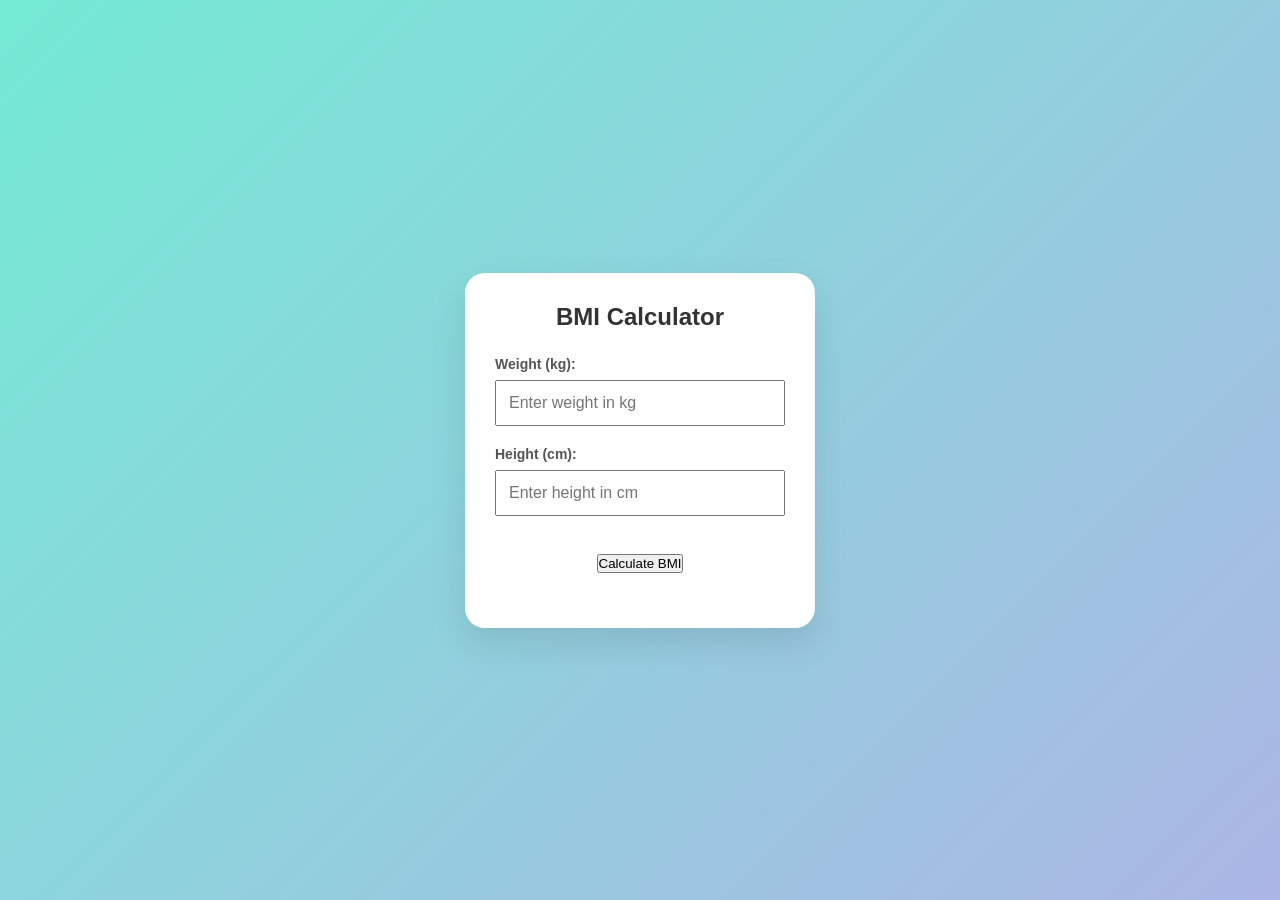
<file: BMI_Calculator/index.html>
<!DOCTYPE html>
<html lang="en">
<head>
    <link rel="stylesheet" href="style.css">
    <meta charset="UTF-8">
    <meta name="viewport" content="width=device-width, initial-scale=1.0">
    <title>Document</title>
</head>
<body>
    <div class="container">
        <h1>BMI Calculator</h1>
        <div class="input-group">
             <label for="weight">Weight (kg):</label> 
            <input type="number" id="weight" placeholder="Enter weight in kg">
        </div>
        <div class="input-group">
             <label for="height">Height (cm):</label> 
            <input type="number" id="height" placeholder="Enter height in cm">
        </div>
        <br>
        <button id="calculate-button">Calculate BMI</button>
        <div class="result">
            <div id="BMI-value"></div>
            <div id="BMI-status"></div>
        </div>
    </div>
    <script src="script .js"></script>
</body>
</html>
</file>
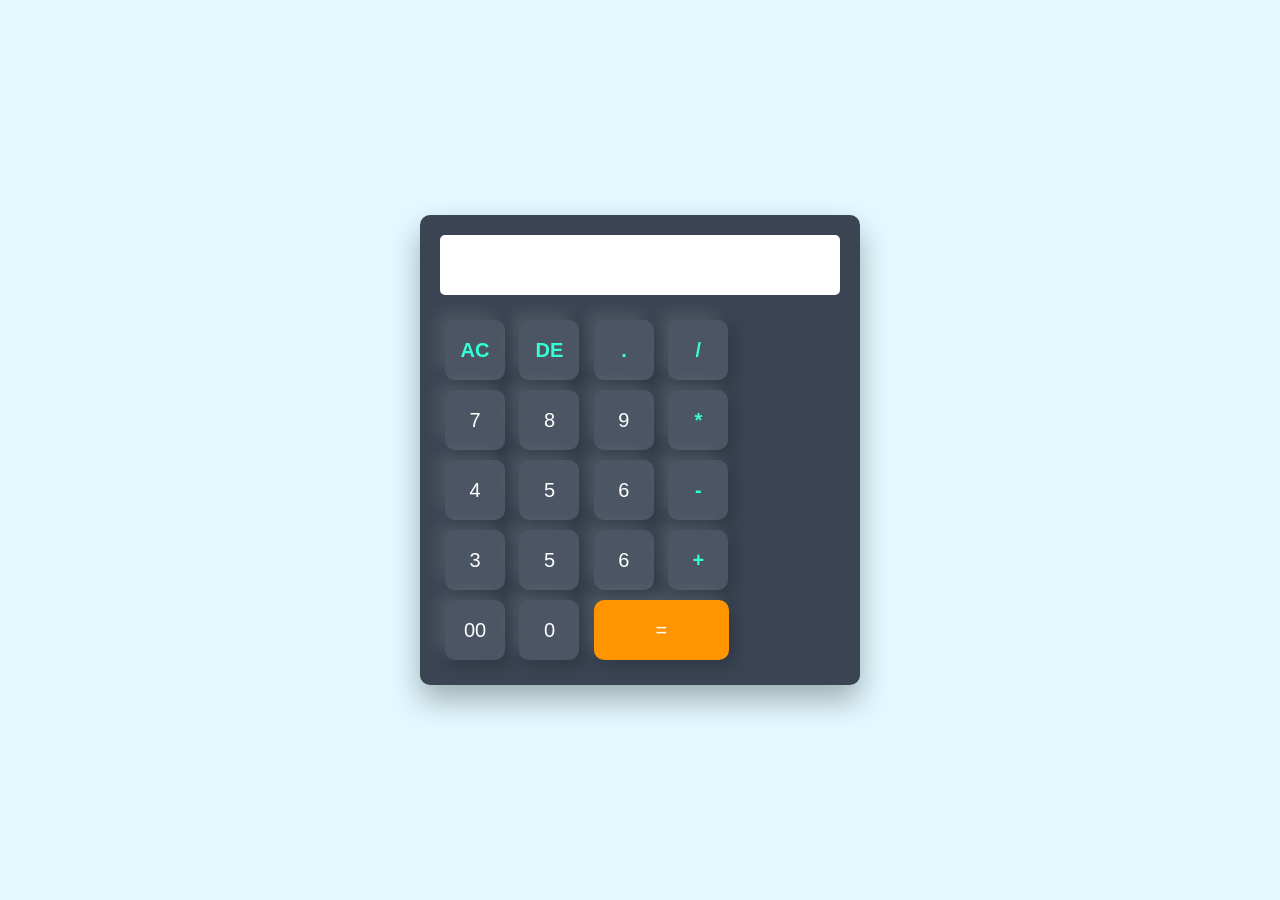
<file: calculator/index.html>
<!doctype html>
<html lang="en">
  <head>
    <link rel="stylesheet" href="style.css" />
    <meta charset="UTF-8" />
    <meta name="viewport" content="width=device-width, initial-scale=1.0" />
    <title>Document</title>
  </head>
  <body>
    <div class="container">
      <div class="calculator">
        <form>
          <div>
            <input type="text" name="display" />
          </div>
          <div>
            <input
              type="button"
              value="AC"
              onclick="display.value = ''"
              class="operator-button"
            />
            <input
              type="button"
              value="DE"
              onclick="display.value = display.value.toString().slice(0, -1)"
              class="operator-button"
            />
            <input
              type="button"
              value="."
              onclick="display.value += '.'"
              class="operator-button"
            />
            <input
              type="button"
              value="/"
              onclick="display.value += '/'"
              class="operator-button"
            />
          </div>
          <div>
            <input type="button" value="7" onclick="display.value += '7'" />
            <input type="button" value="8" onclick="display.value += '8'" />
            <input type="button" value="9" onclick="display.value += '9'" />
            <input
              type="button"
              value="*"
              onclick="display.value += '*'"
              class="operator-button"
            />
          </div>
          <div>
            <input type="button" value="4" onclick="display.value += '4'" />
            <input type="button" value="5" onclick="display.value += '5'" />
            <input type="button" value="6" onclick="display.value += '6'" />
            <input
              type="button"
              value="-"
              onclick="display.value += '-'"
              class="operator-button"
            />
          </div>
          <div>
            <input type="button" value="3" onclick="display.value += '3'" />
            <input type="button" value="5" onclick="display.value += '5'" />
            <input type="button" value="6" onclick="display.value += '6'" />
            <input
              type="button"
              value="+"
              onclick="display.value += '+'"
              class="operator-button"
            />
          </div>
          <div>
            <input type="button" value="00" onclick="display.value += '00'" />
            <input type="button" value="0" onclick="display.value += '0'" />
            <input
              type="button"
              value="="
              class="equal"
              onclick="display.value = eval(display.value)"
              class="operator-button"
            />
          </div>
        </form>
      </div>
    </div>
    
  </body>
</html>
</file>
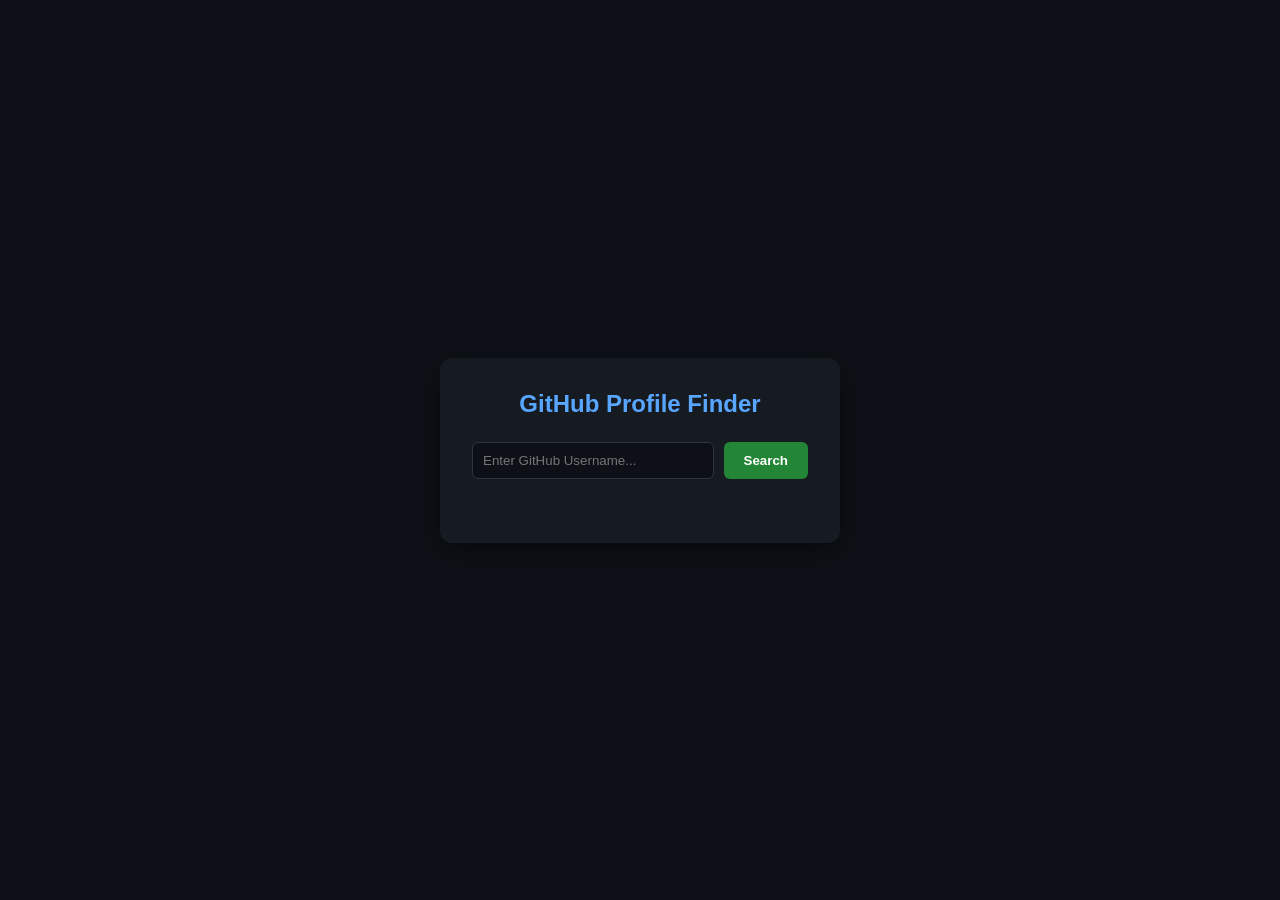
<file: git.html>
<!doctype html>
<html lang="en">
  <head>
    <link rel="stylesheet" href="git.css" />
    <meta charset="UTF-8" />
    <meta name="viewport" content="width=device-width, initial-scale=1.0" />
    <title>Document</title>
  </head>
  <body>
    <div class="container">
      <h1>GitHub Profile Finder</h1>
      <div class="search-box">
        <input
          type="text"
          id="username"
          placeholder="Enter GitHub Username..."
        />
        <button onclick="searchUser()">Search</button>
      </div>
      <div id="profile-container" class="profile-card"></div>
    </div>
    <script src="git.js"></script>
  </body>
</html>
</file>
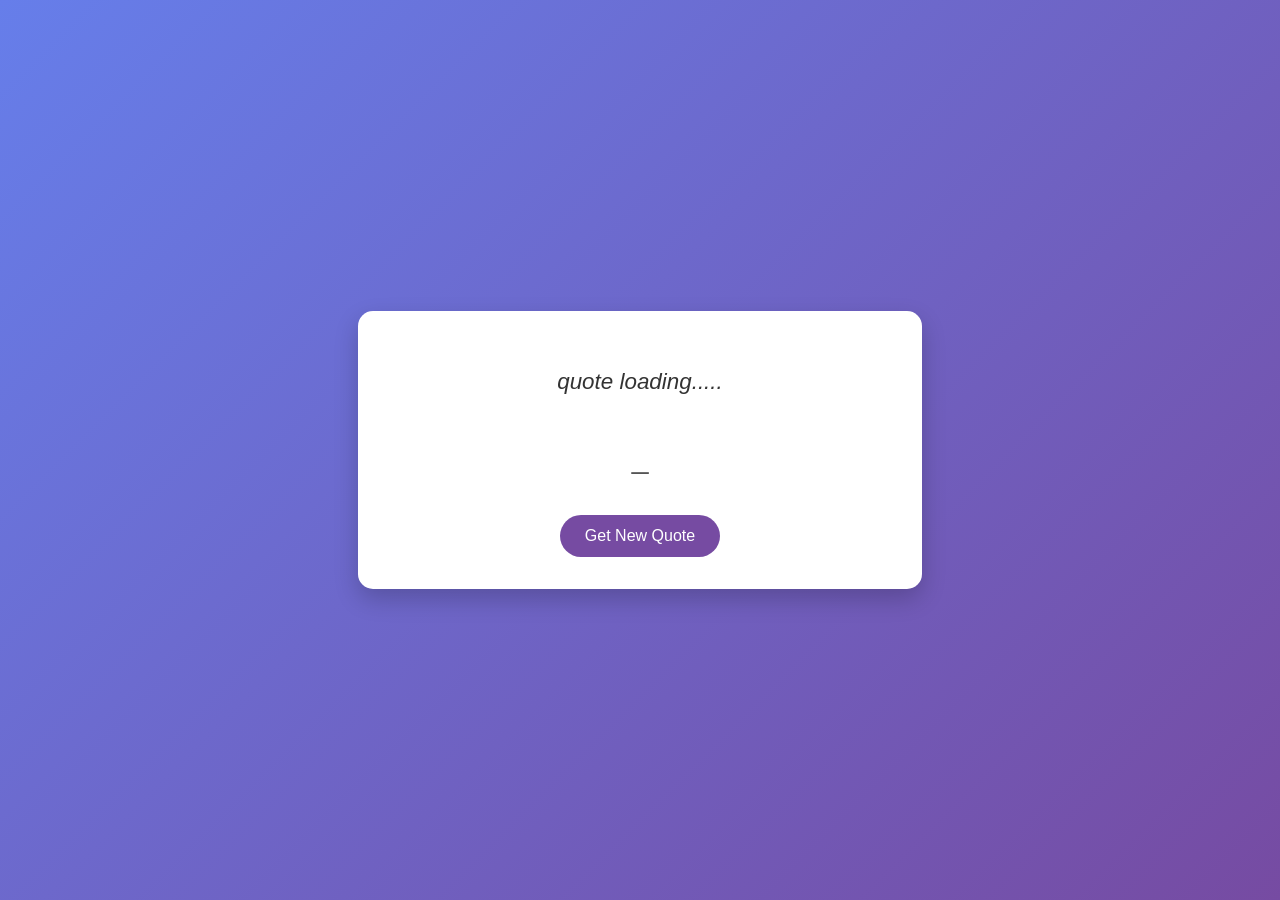
<file: Quote.html>
<!doctype html>
<html lang="en">
  <head>
    <link rel="stylesheet" href="quote.css" />
    <meta charset="UTF-8" />
    <meta name="viewport" content="width=device-width, initial-scale=1.0" />
    <title>Document</title>
  </head>

  <body>
    <div class="quote-container">
      <p class="quote-pera">quote loading.....</p>
      <h3 class="author"></h3>
      <button id="btn">Get New Quote</button>
    </div>
    <script>
      let quoteText = document.querySelector(".quote-pera");
      let authorName = document.querySelector(".author");
      let btn = document.querySelector("#btn");

      async function getQuote() {
        quoteText.innerText = "Thinking...";
        authorName.innerText = "";
        try {
          let response = await fetch("https://dummyjson.com/quotes/random");

          if (!response.ok) {
            throw new Error("Quote nahi mil pai");
          }

          const data = await response.json();
          quoteText.innerText = `"${data.quote}"`;
          authorName.innerText = `${data.author}`;
          console.log(data);
        } catch (error) {
          quoteText.innerText = "oops! something went wrong";
          console.log("error fatching quite:", error);
        }
      }
      btn.addEventListener("click", () => {
        getQuote();
      });
    </script>
  </body>
</html>
</file>
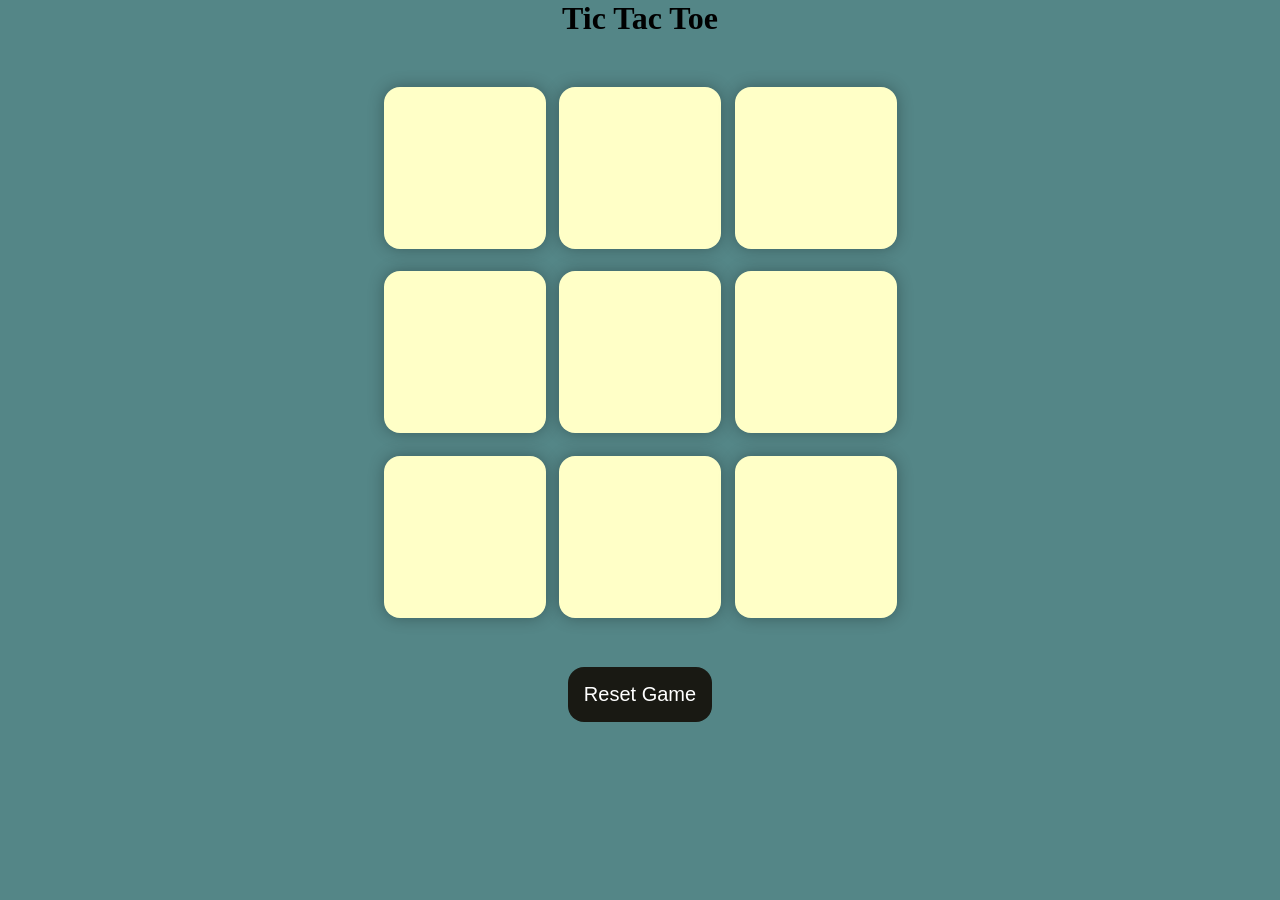
<file: tictac.html>
<!doctype html>
<html lang="en">
  <head>
    <meta charset="UTF-8" />
    <meta name="viewport" content="width=device-width, initial-scale=1.0" />
    <title>Tic-Tac-Toe Game</title>
    <link rel="stylesheet" href="tictac.css" />
  </head>
  <body>
    <div class="massage-container hide">
      <p id="msg">Winner</p>
      <button id="new-game">New game</button>
    </div>
    <main>
      <h1>Tic Tac Toe</h1>
      <div class="container">
        <div class="game">
          <button class="box"></button>
          <button class="box"></button>
          <button class="box"></button>
          <button class="box"></button>
          <button class="box"></button>
          <button class="box"></button>
          <button class="box"></button>
          <button class="box"></button>
          <button class="box"></button>
        </div>
      </div>
      <button id="reset-btn">Reset Game</button>
    </main>
    <script src="tictac.js"></script>
  </body>
</html>
</file>
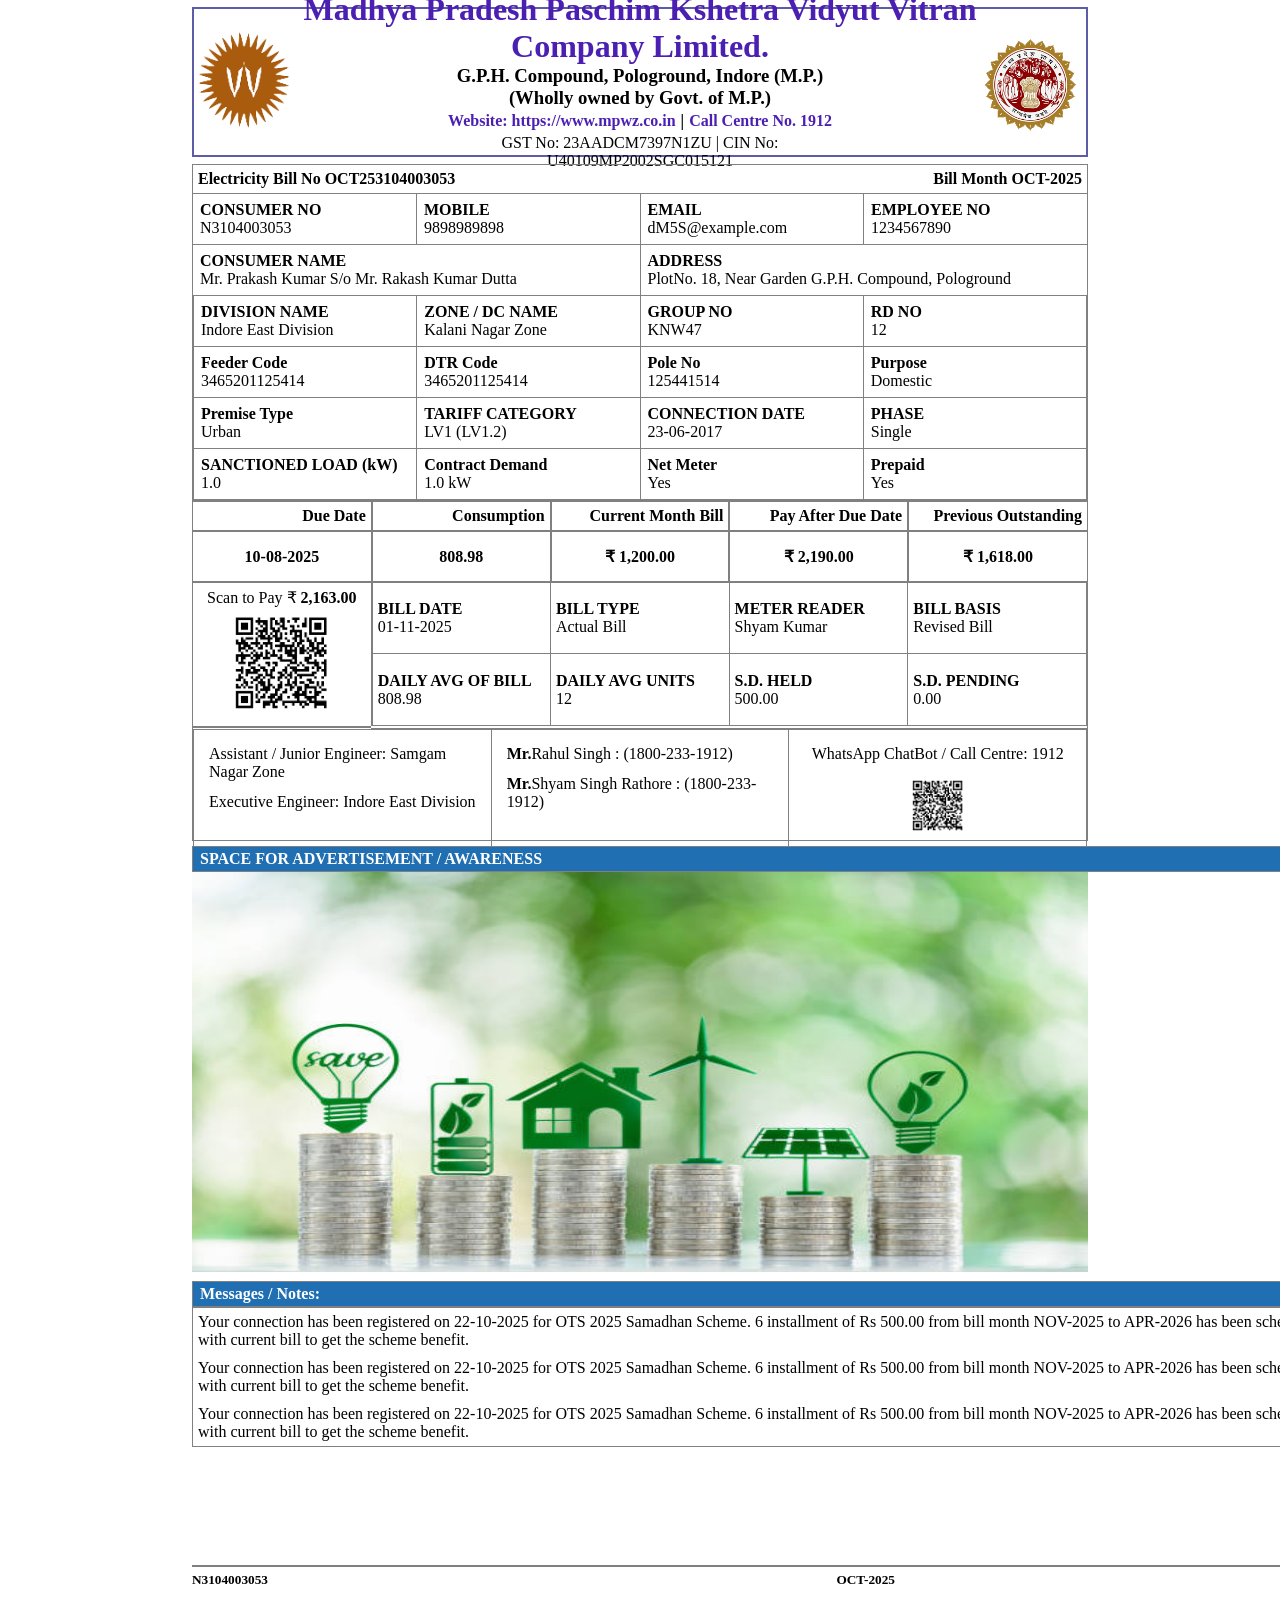
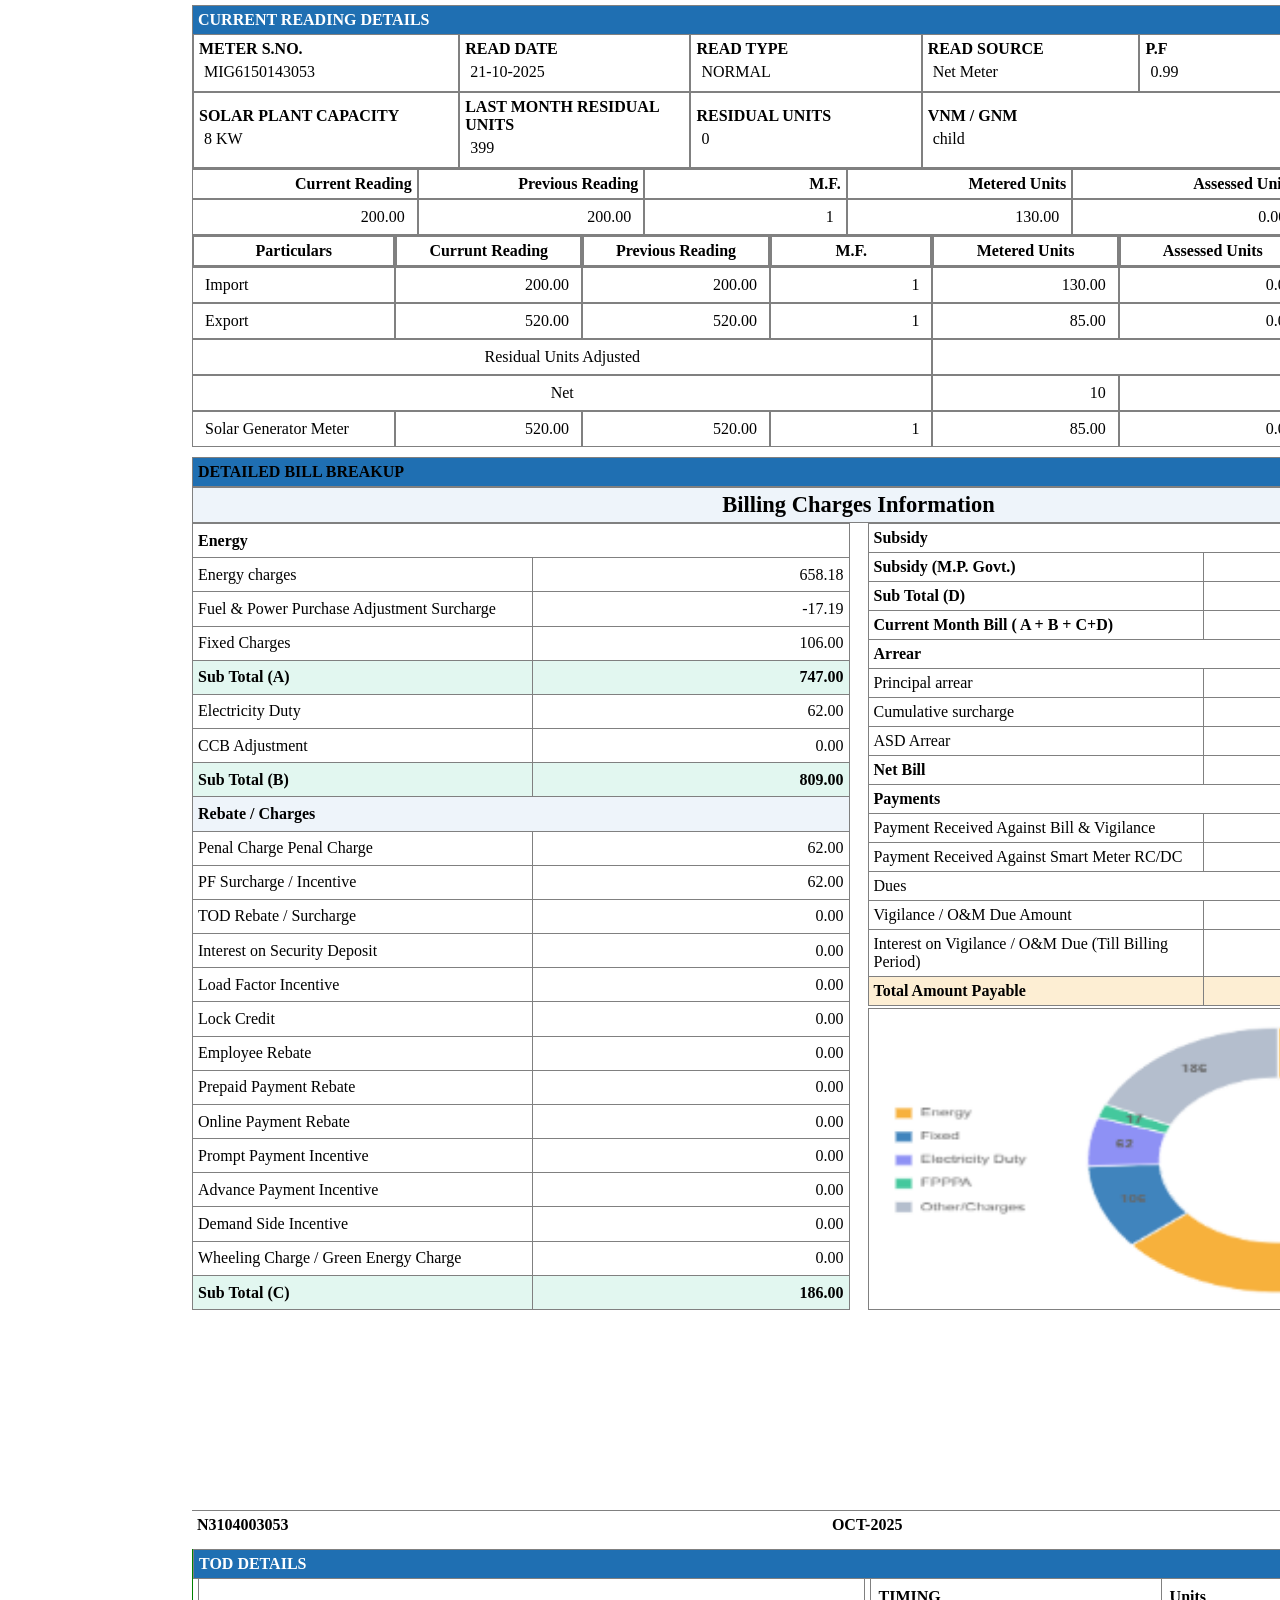
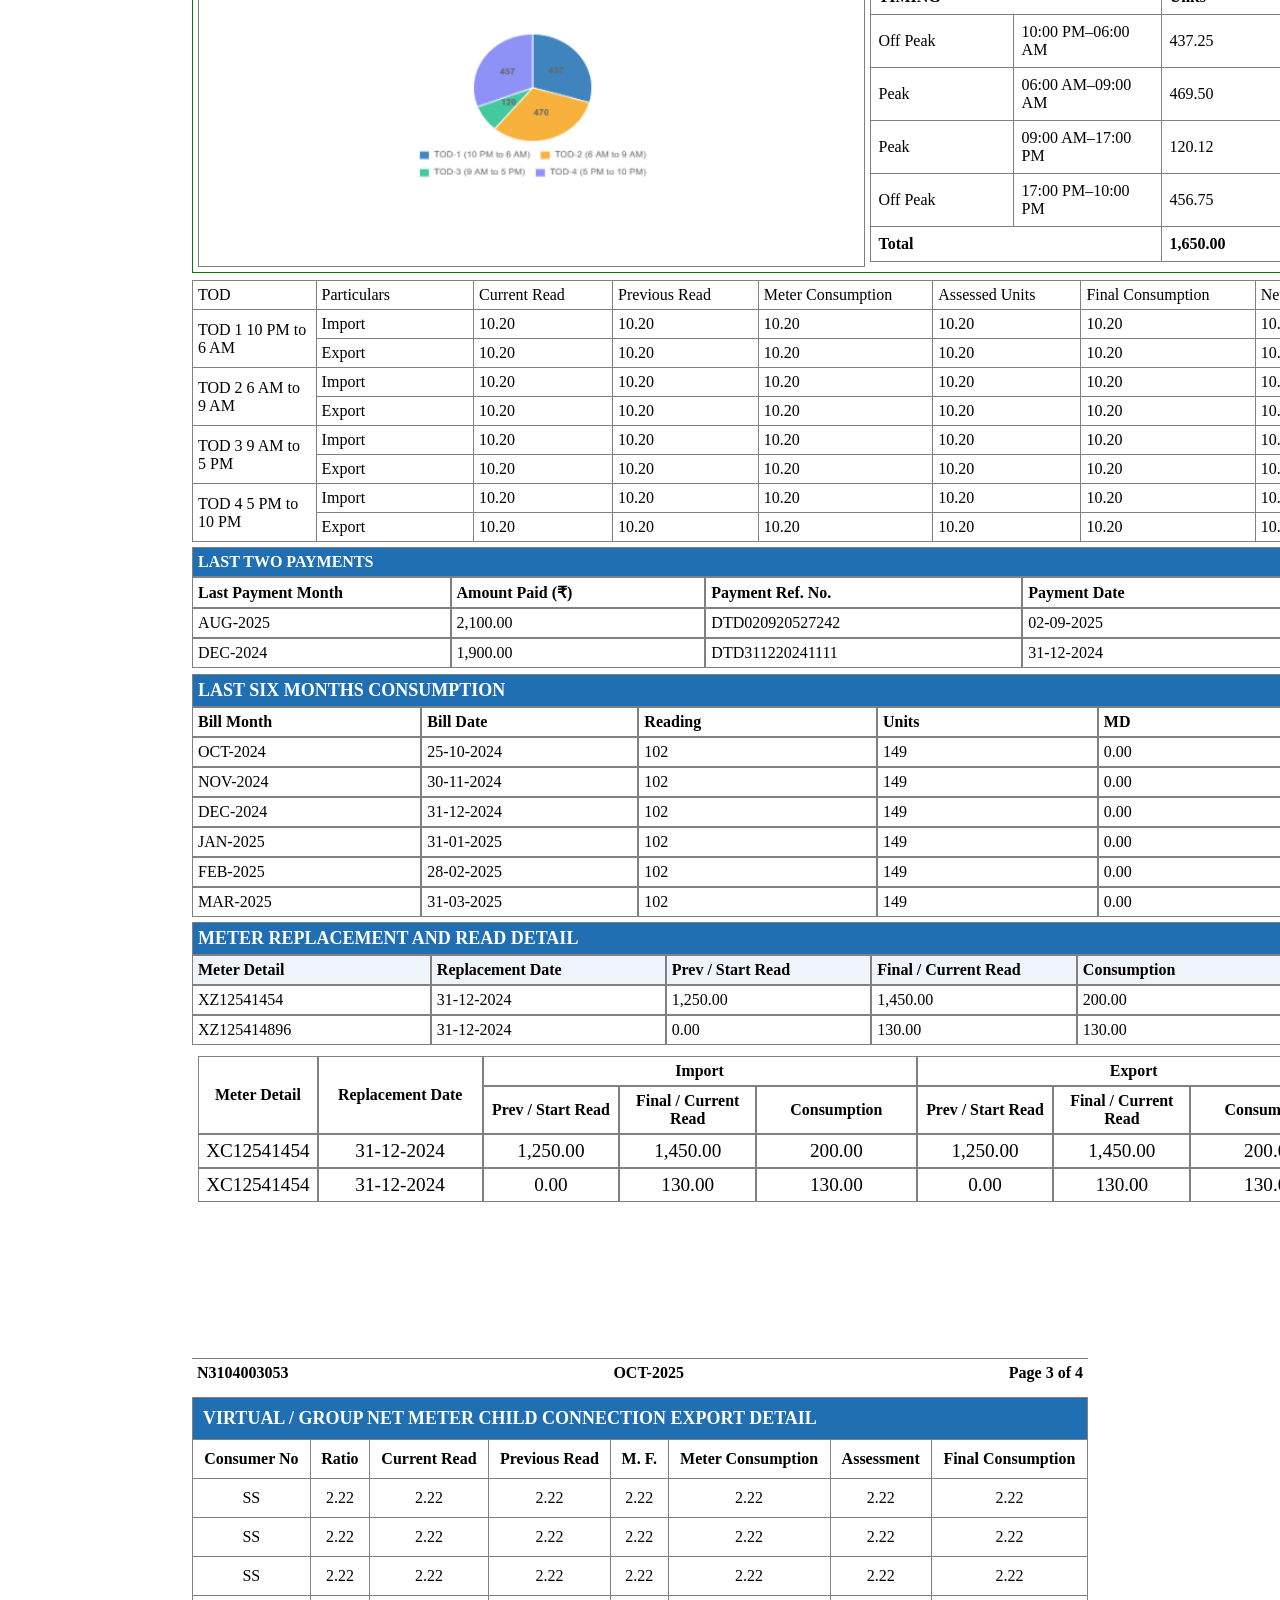
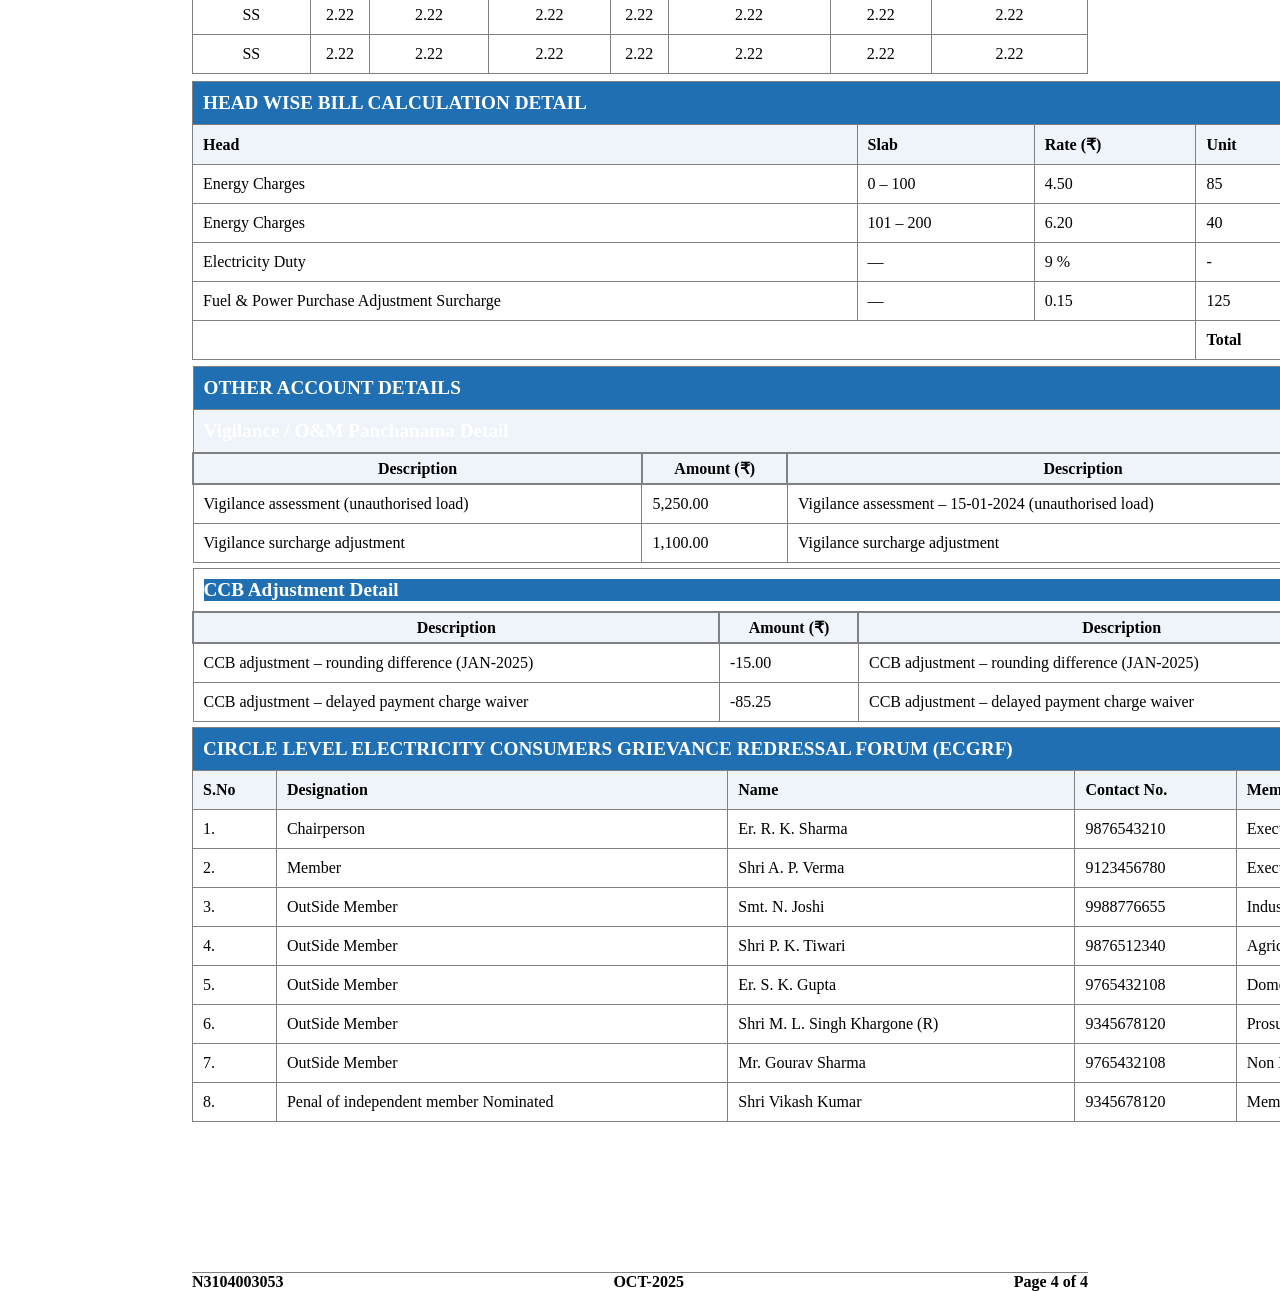
<file: bill templet 2/images/templet.html>
<!DOCTYPE html>
<!-- saved from url=(0059)file:///C:/Users/DELL/Desktop/bill%20templet%202/index.html -->
<html lang="en"><head><meta http-equiv="Content-Type" content="text/html; charset=UTF-8">
    <link rel="stylesheet" href="./templet_files/style.css">
    
    <meta name="viewport" content="width=device-width, initial-scale=1.0">
    <title>Document</title>
  </head>
  <body>
    <div class="container">
      <header>
        <div class="left-logo">
          <img src="./templet_files/download.png" alt="">
        </div>
        <div style="margin: 20px auto; padding: 5px">
          <div class="heading">
            <h1>
              Madhya Pradesh Paschim Kshetra Vidyut Vitran Company Limited.
            </h1>
            <h3>G.P.H. Compound, Pologround, Indore (M.P.)</h3>
            <h3>(Wholly owned by Govt. of M.P.)</h3>
          </div>
          <div style="display: flex; justify-content: center; margin: 3px" class="link-container">
            <a href="https://www.mpwz.co.in/">
              Website: https://www.mpwz.co.in</a>
            <span style="font-weight: 900">|</span>
            <a href="file:///C:/Users/DELL/Desktop/bill%20templet%202/Call%20Centre%20No.%201912"> Call Centre No. 1912</a>
          </div>
          <div style="width: 50%; display: flex; margin: 4px auto">
            <p style="text-align: center">
              GST No: 23AADCM7397N1ZU | CIN No: U40109MP2002SGC015121
            </p>
          </div>
        </div>
        <div class="right-logo">
          <img src="./templet_files/rightolgo.png" alt="">
        </div>
      </header>
      <div class="middle-container">
        <div class="table1">
          <table style="border: hidden">
            <tbody><tr style="font-weight: 700; column-span: 3">
              <th style="text-align: left; padding: 5px; border-right: hidden" colspan="2">
                Electricity Bill No OCT253104003053
              </th>
              <th style="text-align: right; padding: 5px; border-left: hidden" colspan="2">
                Bill Month OCT-2025
              </th>
            </tr>
            <tr style="padding-top: 100px">
              <td>
                <span>CONSUMER NO</span>
                <p>N3104003053</p>
              </td>
              <td>
                <span>MOBILE</span>
                <p>9898989898</p>
              </td>
              <td>
                <span>EMAIL</span>
                <p>dM5S@example.com</p>
              </td>
              <td>
                <span>EMPLOYEE NO </span>
                <p>1234567890</p>
              </td>
            </tr>
            <tr>
              <td colspan="2">
                <span>CONSUMER NAME</span>
                <p>Mr. Prakash Kumar S/o Mr. Rakash Kumar Dutta</p>
              </td>
              <td colspan="2">
                <span>ADDRESS</span>
                <p>PlotNo. 18, Near Garden G.P.H. Compound, Pologround</p>
              </td>
            </tr>
          </tbody></table>
        </div>
        <div class="table2">
          <table>
            <tbody><tr>
              <td>
                <span>DIVISION NAME</span>
                <p>Indore East Division</p>
              </td>
              <td>
                <span>ZONE / DC NAME</span>
                <p>Kalani Nagar Zone</p>
              </td>
              <td>
                <span>GROUP NO</span>
                <p>KNW47</p>
              </td>
              <td>
                <span>RD NO</span>
                <p>12</p>
              </td>
            </tr>
            <tr>
              <td>
                <span>Feeder Code</span>
                <p>3465201125414</p>
              </td>
              <td>
                <span>DTR Code</span>
                <p>3465201125414</p>
              </td>
              <td>
                <span>Pole No</span>
                <p>125441514</p>
              </td>
              <td>
                <span>Purpose</span>
                <p>Domestic</p>
              </td>
            </tr>
            <tr>
              <td>
                <span>Premise Type</span>
                <p>Urban</p>
              </td>
              <td>
                <span>TARIFF CATEGORY</span>
                <p>LV1 (LV1.2)</p>
              </td>
              <td>
                <span>CONNECTION DATE</span>
                <p>23-06-2017</p>
              </td>
              <td>
                <span>PHASE</span>
                <p>Single</p>
              </td>
            </tr>
            <tr>
              <td>
                <span>SANCTIONED LOAD (kW)</span>
                <p>1.0</p>
              </td>
              <td>
                <span>Contract Demand</span>
                <p>1.0 kW</p>
              </td>
              <td>
                <span>Net Meter</span>
                <p>Yes</p>
              </td>
              <td>
                <span>Prepaid</span>
                <p>Yes</p>
              </td>
            </tr>
          </tbody></table>
        </div>
        <div class="table3">
          <table>
            <tbody><tr>
              <th>Due Date</th>
              <th>Consumption</th>
              <th>Current Month Bill</th>
              <th>Pay After Due Date</th>
              <th>Previous Outstanding</th>
            </tr>
            <tr style="font-weight: bold">
              <td>10-08-2025</td>
              <td>808.98</td>
              <td>₹ 1,200.00</td>
              <td>₹ 2,190.00</td>
              <td>₹ 1,618.00</td>
            </tr>
          </tbody></table>
        </div>
        <div class="table4">
          <table style="border-collapse: collapse; border-left: hidden">
            <tbody><tr style="border-top: 2px solid gray">
              <td rowspan="2" style="border-bottom: 2.5px solid gray">
                <p>Scan to Pay ₹ <span>2,163.00</span></p>
                <img src="./templet_files/download (1).png" alt="" width="200px">
              </td>
              <td>
                <span>BILL DATE</span>
                <p>01-11-2025</p>
              </td>
              <td>
                <span>BILL TYPE</span>
                <p>Actual Bill</p>
              </td>
              <td>
                <span>METER READER</span>
                <p>Shyam Kumar</p>
              </td>
              <td>
                <span>BILL BASIS</span>
                <p>Revised Bill</p>
              </td>
            </tr>
            <tr>
              <td style="border-right: none">
                <span> DAILY AVG OF BILL </span>
                <p>808.98</p>
              </td>
              <td>
                <span>DAILY AVG UNITS</span>
                <p>12</p>
              </td>
              <td>
                <span>S.D. HELD</span>
                <p>500.00</p>
              </td>
              <td>
                <span>S.D. PENDING</span>
                <p>0.00</p>
              </td>
            </tr>
          </tbody></table>
        </div>
        <div class="table5">
          <table>
            <tbody><tr style="text-align: center; vertical-align: top; padding: 10px">
              <td style="text-align: center">
                <div style="display: flex; flex-direction: column">
                  <p style="text-align: left">
                    Assistant / Junior Engineer: Samgam Nagar Zone
                  </p>
                  <p style="text-align: left">
                    Executive Engineer: Indore East Division
                  </p>
                </div>
              </td>
              <td style="text-align: center">
                <p style="text-align: left">
                  <b>Mr.</b>Rahul Singh : (1800-233-1912)
                </p>
                <p style="text-align: left">
                  <b>Mr.</b>Shyam Singh Rathore : (1800-233-1912)
                </p>
              </td>
              <td>
                <p>WhatsApp ChatBot / Call Centre: 1912</p>
                <div>
                <img src="./templet_files/scanner.png" height="50px" width="50px"></div>
                <!-- <p>WhatsApp ChatBot / Call Centre: 1912</p>
                <img src="./images/scanner.png" height="30px" width="30px" /> -->
              </td>
            </tr>
          </tbody></table>
        </div>
        <div></div>
      </div>
      <div class="main-container" style="margin-top: 5px; width: 100%">
        <div>
          <div class="nav">
            <h4>SPACE FOR ADVERTISEMENT / AWARENESS</h4>
          </div>
          <div class="image-div">
            <img src="./templet_files/imge-div.jfif" width="1333px" height="400px">
          </div>
        </div>
        <div style="margin-top: 5px">
          <div class="nav">
            <h4>Messages / Notes:</h4>
          </div>
          <div style="
              width: 1333px;
              border: 1px solid gray;
              display: block;
              box-sizing: border-box;
            ">
            <p>
              Your connection has been registered on 22-10-2025 for OTS 2025
              Samadhan Scheme. 6 installment of Rs 500.00 from bill month
              NOV-2025 to APR-2026 has been scheduled. Kindly pay the
              installment with current bill to get the scheme benefit.
            </p>

            <p>
              Your connection has been registered on 22-10-2025 for OTS 2025
              Samadhan Scheme. 6 installment of Rs 500.00 from bill month
              NOV-2025 to APR-2026 has been scheduled. Kindly pay the
              installment with current bill to get the scheme benefit.
            </p>
            <p>
              Your connection has been registered on 22-10-2025 for OTS 2025
              Samadhan Scheme. 6 installment of Rs 500.00 from bill month
              NOV-2025 to APR-2026 has been scheduled. Kindly pay the
              installment with current bill to get the scheme benefit.
            </p>
          </div>
          <div style="
              background-color: white;
              height: 120px;
              width: 1333px;
              border-bottom: 2px solid grey;
            "></div>
          <div style="
              display: flex;
              align-items: center;
              justify-content: space-between;
              padding: 5px 0px;
              width: 1333px;
            ">
            <h5>N3104003053</h5>
            <h5>OCT-2025</h5>
            <h5>Page 1 of 4</h5>
          </div>
        </div>
        <div class="gg" style="width: 1333px; box-sizing: border-box">
          <table id="first-table">
            <tbody><tr style="
                background-color: #1f6fb2;
                color: white;
                width: 100%;
                border: hidden;
              ">
              <th style="
                  text-align: left;
                  border: none;
                  box-sizing: border-box;
                  width: 1333px;
                " colspan="6">
                CURRENT READING DETAILS
              </th>
            </tr>
            <tr>
              <td>
                <b>METER S.NO.</b>
                <p>MIG6150143053</p>
              </td>
              <td>
                <b>READ DATE</b>
                <p>21-10-2025</p>
              </td>
              <td>
                <b>READ TYPE</b>
                <p>NORMAL</p>
              </td>
              <td>
                <b>READ SOURCE</b>
                <p>Net Meter</p>
              </td>
              <td>
                <b>P.F</b>
                <p>0.99</p>
              </td>
              <td>
                <b>MD</b>
                <p>0.09</p>
              </td>
            </tr>
            <tr>
              <td>
                <b>SOLAR PLANT CAPACITY</b>
                <p>8 KW</p>
              </td>
              <td>
                <b>LAST MONTH RESIDUAL UNITS</b>
                <p>399</p>
              </td>
              <td>
                <b>RESIDUAL UNITS</b>
                <p>0</p>
              </td>
              <td colspan="3">
                <b>VNM / GNM</b>
                <p>child</p>
              </td>
            </tr>
          </tbody></table>
          <table id="second-table">
            <tbody><tr>
              <th>Current Reading</th>
              <th>Previous Reading</th>
              <th>M.F.</th>
              <th>Metered Units</th>
              <th>Assessed Units</th>
              <th>Total Units</th>
            </tr>
            <tr>
              <td>200.00</td>
              <td>200.00</td>
              <td>1</td>
              <td>130.00</td>
              <td>0.00</td>
              <td>130.00</td>
            </tr>
          </tbody></table>
          <table id="table-3">
            <tbody><tr>
              <th>Particulars</th>
              <th>Currunt Reading</th>
              <th>Previous Reading</th>
              <th>M.F.</th>
              <th>Metered Units</th>
              <th>Assessed Units</th>
              <th>Final Consumption</th>
            </tr>
            <tr>
              <td>Import</td>
              <td>200.00</td>
              <td>200.00</td>
              <td>1</td>
              <td>130.00</td>
              <td>0.00</td>
              <td>130.00</td>
            </tr>
            <tr>
              <td>Export</td>
              <td>520.00</td>
              <td>520.00</td>
              <td>1</td>
              <td>85.00</td>
              <td>0.00</td>
              <td>85.00</td>
            </tr>
            <tr>
              <td style="text-align: center" colspan="4">
                Residual Units Adjusted
              </td>
              <td colspan="3">215</td>
            </tr>
            <tr>
              <td style="text-align: center" colspan="4">Net</td>
              <td>10</td>
              <td></td>
              <td>12</td>
            </tr>
            <tr>
              <td>Solar Generator Meter</td>
              <td>520.00</td>
              <td>520.00</td>
              <td>1</td>
              <td>85.00</td>
              <td>0.00</td>
              <td>85.00</td>
            </tr>
          </tbody></table>
          <table style="margin-top: 10px">
            <tbody><tr>
              <td style="
                  text-align: left;
                  padding: 5px;
                  background-color: #1f6fb2;
                ">
                <b>DETAILED BILL BREAKUP</b>
              </td>
            </tr>
            <tr>
              <td style="
                  text-align: center;
                  background-color: #eef4fa;
                  color: black;
                  padding: 4px;
                  font-size: 15px;
                ">
                <h2>Billing Charges Information</h2>
              </td>
            </tr>
          </tbody></table>
          <!-- this is the div for two tables side by side -->
          <div class="perentdivfortwotables" style="margin-bottom: 100px">
            <table border="1" style="border-collapse: collapse; padding: 5px" id="firstchildtable">
              <tbody><tr>
                <td colspan="2"><b>Energy</b></td>
              </tr>
              <tr>
                <td>Energy charges</td>
                <td>658.18</td>
              </tr>
              <tr>
                <td>Fuel &amp; Power Purchase Adjustment Surcharge</td>
                <td>-17.19</td>
              </tr>
              <tr>
                <td>Fixed Charges</td>
                <td>106.00</td>
              </tr>
              <tr style="background-color: rgba(16, 185, 129, 0.12)">
                <td><b>Sub Total (A)</b></td>
                <td><b>747.00</b></td>
              </tr>
              <tr>
                <td>Electricity Duty</td>
                <td>62.00</td>
              </tr>
              <tr>
                <td>CCB Adjustment</td>
                <td>0.00</td>
              </tr>
              <tr style="background-color: rgba(16, 185, 129, 0.12)">
                <td><b>Sub Total (B)</b></td>
                <td><b>809.00</b></td>
              </tr>
              <tr><td colspan="2" style="text-align: left; background-color: #eef4fa">
                <b>Rebate / Charges</b>
              </td>
              </tr><tr>
                <td>Penal Charge Penal Charge</td>
                <td>62.00</td>
              </tr>
              <tr>
                <td>PF Surcharge / Incentive</td>
                <td>62.00</td>
              </tr>
              <tr>
                <td>TOD Rebate / Surcharge</td>
                <td>0.00</td>
              </tr>
              <tr>
                <td>Interest on Security Deposit</td>
                <td>0.00</td>
              </tr>
              <tr>
                <td>Load Factor Incentive</td>
                <td>0.00</td>
              </tr>
              <tr>
                <td>Lock Credit</td>
                <td>0.00</td>
              </tr>
              <tr>
                <td>Employee Rebate</td>
                <td>0.00</td>
              </tr>
              <tr>
                <td>Prepaid Payment Rebate</td>
                <td>0.00</td>
              </tr>
              <tr>
                <td>Online Payment Rebate</td>
                <td>0.00</td>
              </tr>
              <tr>
                <td>Prompt Payment Incentive</td>
                <td>0.00</td>
              </tr>
              <!-- <tr>
                <td></td>
                <td>0.00</td>
               </tr> -->
              <tr>
                <td>Advance Payment Incentive</td>
                <td>0.00</td>
              </tr>
              <tr>
                <td>Demand Side Incentive</td>
                <td>0.00</td>
              </tr>
              <tr>
                <td>Wheeling Charge / Green Energy Charge</td>
                <td>0.00</td>
              </tr>
              <tr style="background-color: rgba(16, 185, 129, 0.12)">
                <td style="text-align: left"><b>Sub Total (C)</b></td>
                <td style="text-align: right"><b>186.00</b></td>
              </tr>
            </tbody></table>
            <!-- ********** -->

            <div style="
                width: 50%;
                height: 100%;
                display: flex;
                flex-direction: column;
                flex-grow: 1;
              ">
              <table border="1" style="border-collapse: collapse; width: 100%">
                <tbody><tr>
                  <td colspan="2"><b>Subsidy</b></td>
                </tr>
                <tr>
                  <td style="font-weight: bolder">Subsidy (M.P. Govt.)</td>
                  <td style="font-weight: bolder">-531.99</td>
                </tr>
                <tr>
                  <td><b>Sub Total (D)</b></td>
                  <td><b>-531.99</b></td>
                </tr>
                <tr>
                  <td><b>Current Month Bill ( A + B + C+D)</b></td>
                  <td><b>1,200.00</b></td>
                </tr>
                <tr>
                  <td colspan="2"><b>Arrear</b></td>
                </tr>
                <tr>
                  <td>Principal arrear</td>
                  <td>1,618.00</td>
                </tr>
                <tr>
                  <td>Cumulative surcharge</td>
                  <td>268.02</td>
                </tr>
                <tr>
                  <td>ASD Arrear</td>
                  <td>0.00</td>
                </tr>
                <tr>
                  <td>
                    <b>Net Bill </b>
                  </td>
                  <td>2,163.00</td>
                </tr>
                <tr>
                  <td colspan="2"><b>Payments</b></td>
                </tr>
                <tr>
                  <td>Payment Received Against Bill &amp; Vigilance</td>
                  <td>0.00</td>
                </tr>
                <tr>
                  <td>Payment Received Against Smart Meter RC/DC</td>
                  <td>0.00</td>
                </tr>
                <tr>
                  <td colspan="2">Dues</td>
                </tr>
                <tr>
                  <td>Vigilance / O&amp;M Due Amount</td>
                  <td>1,618.00</td>
                </tr>
                <tr>
                  <td>Interest on Vigilance / O&amp;M Due (Till Billing Period)</td>
                  <td>268.02</td>
                </tr>
                <tr style="background-color: #f59e0b2e">
                  <td>
                    <b>Total Amount Payable </b>
                  </td>
                  <td>
                    <b>2,163.00</b>
                  </td>
                </tr>
              </tbody></table>
              <div style="
                  width: 100%;
                  border: 1px solid grey;
                  margin-top: 2px;
                  flex-grow: 1;
                  padding: 10px;
                ">
                <img src="./templet_files/cercle-chart.png" width="75%">
              </div>
            </div>
          </div>
          <!-- ############################# -->
           <div style="width: 100%; border-top: 1px solid gray; display: flex; justify-content: space-between; margin-top: 200px; margin-bottom: 10px; padding: 5px;">
            <b>N3104003053</b>
            <b>OCT-2025</b>
            <b>Page 2 of 4</b>
          </div>
          <!-- ############################### -->
          <div style="width: 1333px;">
            <div style="width: 1333px;">
              
                <!-- <div
                  style="
                    background-color: #1f6fb2;
                    width: 1333px;
                    
                    font-size: 18px;
                    padding: 1px;
                    height: 40px;
                   border: 2px solid grey;
                  "
                >
                  <h5
                    style="
                      position: relative;
                      top: 10px;
                      color: white;
                      padding-left: 5px;
                      width: 100%;
                    "
                  >
                    TOD DETAILS
                  </h5>
                </div> -->
                <div style="display: flex; width: 100%; padding: 5px;" class="bbb">
                  <div>
                  <!-- fff -->
                   <div class="top" style="
                  width: 1333px;
                  align-items: center;
                  position: relative;
                  top:-6px;
                  left: -5px;
                  height: 18px;
                 
                  
                  ">
                  <p style="background-color: #1f6fb2; width: 1334px; color: white; font-weight: 900; border: 1px solid gray;">TOD DETAILS</p>
                  </div>
                   <!-- eeeeeeee -->
                    <div style="background-color: white; display: flex;">
                  <div style="width: 50%; flex: 1; margin-top: 5px;" class="img-div">
                    <img src="./templet_files/second-cerlcle-chart.png" alt="" style="padding: 50px 150px; width: 100%">
                  </div>
                   <div style="width: 50%; display: flex; flex: 1;" class="table-div"> 
                    <table border="1" id="table1" style="background-color: white; width: 666.5px;">
                      <tbody><tr>
                        <td colspan="2">TIMING</td>
                        <td>Units</td>
                        <td>Amount (₹)</td>
                      </tr>
                      <tr>
                        <td>Off Peak</td>
                        <td>10:00 PM–06:00 AM</td>
                        <td>437.25</td>
                        <td>2,842.13</td>
                      </tr>
                      <tr>
                        <td>Peak</td>
                        <td>06:00 AM–09:00 AM</td>
                        <td>469.50</td>
                        <td>3,849.90</td>
                      </tr>
                      <tr>
                        <td>Peak</td>
                        <td>09:00 AM–17:00 PM</td>
                        <td>120.12</td>
                        <td>1,261.26</td>
                      </tr>
                      <tr>
                        <td>Off Peak</td>
                        <td>17:00 PM–10:00 PM</td>
                        <td>456.75</td>
                        <td>4,476.15</td>
                      </tr>
                      <tr>
                        <td colspan="2"><b>Total</b></td>
                        <td><b>1,650.00 </b></td>
                        <td><b>12,429.44</b></td>
                      </tr>
                    </tbody></table>
                   </div>
                   </div>
                   </div> 
                </div>
                <div class="second-table">
                  <table border="1" style="border-collapse: collapse" id="table2">
                    <tbody><tr>
                      <td>TOD</td>
                      <td>Particulars</td>
                      <td>Current Read</td>
                      <td>Previous Read</td>
                      <td>Meter Consumption</td>
                      <td>Assessed Units</td>
                      <td>Final Consumption</td>
                      <td>Net</td>
                      <td>Amount</td>
                    </tr>
                    <tr>
                      <td rowspan="2">TOD 1 10 PM to 6 AM</td>
                      <td>Import</td>
                      <td>10.20</td>
                      <td>10.20</td>
                      <td>10.20</td>
                      <td>10.20</td>
                      <td>10.20</td>
                      <td>10.20</td>
                      <td>10.20</td>
                    </tr>
                    <tr>
                      <td>Export</td>
                      <td>10.20</td>
                      <td>10.20</td>
                      <td>10.20</td>
                      <td>10.20</td>
                      <td>10.20</td>
                      <td>10.20</td>
                      <td>10.20</td>
                    </tr>
                    <tr>
                      <td rowspan="2">TOD 2 6 AM to 9 AM</td>
                      <td>Import</td>
                      <td>10.20</td>
                      <td>10.20</td>
                      <td>10.20</td>
                      <td>10.20</td>
                      <td>10.20</td>
                      <td>10.20</td>
                      <td>10.20</td>
                    </tr>
                    <tr>
                      <td>Export</td>
                      <td>10.20</td>
                      <td>10.20</td>
                      <td>10.20</td>
                      <td>10.20</td>
                      <td>10.20</td>
                      <td>10.20</td>
                      <td>10.20</td>
                    </tr>
                    <tr>
                      <td rowspan="2">TOD 3 9 AM to 5 PM</td>
                      <td>Import</td>
                      <td>10.20</td>
                      <td>10.20</td>
                      <td>10.20</td>
                      <td>10.20</td>
                      <td>10.20</td>
                      <td>10.20</td>
                      <td>10.20</td>
                    </tr>
                    <tr>
                      <td>Export</td>
                      <td>10.20</td>
                      <td>10.20</td>
                      <td>10.20</td>
                      <td>10.20</td>
                      <td>10.20</td>
                      <td>10.20</td>
                      <td>10.20</td>
                    </tr>
                    <tr>
                      <td rowspan="2">TOD 4 5 PM to 10 PM</td>
                      <td>Import</td>
                      <td>10.20</td>
                      <td>10.20</td>
                      <td>10.20</td>
                      <td>10.20</td>
                      <td>10.20</td>
                      <td>10.20</td>
                      <td>10.20</td>
                    </tr>
                    <tr>
                      <td>Export</td>
                      <td>10.20</td>
                      <td>10.20</td>
                      <td>10.20</td>
                      <td>10.20</td>
                      <td>10.20</td>
                      <td>10.20</td>
                      <td>10.20</td>
                    </tr>
                  </tbody></table>
                </div>
                <div class="thirdtable">
                  <table>
                    <tbody><tr>
                      <td colspan="5" style="
                          background-color: #1f6fb2;
                          color: white;
                          font-weight: 800;
                        ">
                        LAST TWO PAYMENTS
                      </td>
                    </tr>
                    <tr>
                      <td><b>Last Payment Month</b></td>
                      <td><b>Amount Paid (₹) </b></td>

                      <td><b>Payment Ref. No.</b></td>
                      <td><b>Payment Date</b></td>
                      <td><b>Mode</b></td>
                    </tr>
                    <tr>
                      <td>AUG-2025</td>
                      <td>2,100.00</td>
                      <td>DTD020920527242</td>
                      <td>02-09-2025</td>
                      <td>Online UPI</td>
                    </tr>
                    <tr>
                      <td>DEC-2024</td>
                      <td>1,900.00</td>
                      <td>DTD311220241111</td>
                      <td>31-12-2024</td>
                      <td>Cash</td>
                    </tr>
                  </tbody></table>
                  <table style="margin-top: 6px">
                    <tbody><tr>
                      <td colspan="6" style="
                          background-color: #1f6fb2;
                          color: white;
                          font-weight: 900;
                          text-align: left;
                          font-size: large;
                          text-transform: uppercase;
                        ">
                        <h4>Last Six Months Consumption</h4>
                      </td>
                    </tr>
                    <tr style="font-weight: 800">
                      <td>Bill Month</td>
                      <td>Bill Date</td>
                      <td>Reading</td>
                      <td>Units</td>
                      <td>MD</td>
                      <td>PF</td>
                    </tr>
                    <tr>
                      
                        <td>OCT-2024</td>
            <td>25-10-2024</td>
            <td>102</td>
            <td>149</td>
            <td>0.00</td>
            <td>0.00</td>
                      
                    </tr>
                    <tr>
            <td>NOV-2024</td>
            <td>30-11-2024</td>
            <td>102</td>
            <td>149</td>
            <td>0.00</td>
            <td>0.00</td>
        </tr>
        <tr>
            <td>DEC-2024</td>
            <td>31-12-2024</td>
            <td>102</td>
            <td>149</td>
            <td>0.00</td>
            <td>0.00</td>
        </tr>
        <tr>
            <td>JAN-2025</td>
            <td>31-01-2025</td>
            <td>102</td>
            <td>149</td>
            <td>0.00</td>
            <td>0.00</td>
        </tr>
        <tr>
            <td>FEB-2025</td>
            <td>28-02-2025</td>
            <td>102</td>
            <td>149</td>
            <td>0.00</td>
            <td>0.00</td>
        </tr>
        <tr>
            <td>MAR-2025</td>
            <td>31-03-2025</td>
            <td>102</td>
            <td>149</td>
            <td>0.00</td>
            <td>0.00</td>
        </tr>

                  </tbody></table>
            <table style="margin-top: 5px;">
              <tbody><tr>
                <td colspan="6" style="
                          background-color: #1f6fb2;
                          color: white;
                          font-weight: 900;
                          text-align: left;
                          font-size: large;
                          text-transform: uppercase;
                        "><h4>Meter Replacement and Read Detail</h4></td>
              </tr>
              <tr style="font-weight: bolder; background-color: #eef4fa;">
                <td>Meter Detail</td>
                <td>Replacement Date</td>
                <td>Prev / Start Read</td>
                <td>Final / Current Read</td>
                <td>Consumption</td>
                <td>Prorated Current Bill</td>
              </tr>
              <tr>
                <td>XZ12541454</td>
                <td>31-12-2024</td>
                <td>1,250.00</td>
                <td>1,450.00</td>
                <td>200.00</td>
                <td>2,950.00</td>
            </tr>
             <tr>
                <td>XZ125414896</td>
                <td>31-12-2024</td>
                <td>0.00</td>
                <td>130.00</td>
                <td>130.00</td>
                <td>2,163.00</td>
            </tr>
            </tbody></table>
            <table id="last-table">
              <tbody><tr>
                <td rowspan="2"><h5>Meter Detail</h5></td>
                <td rowspan="2"><h5>Replacement Date</h5></td>
                <td colspan="3"><h5>Import</h5></td>
                <td colspan="3"><h5>Export</h5></td>
                <td rowspan="2"><h5>Net Consumption</h5></td>
              </tr>
              <tr>
                <td><h5>Prev / Start Read</h5></td>
                <td><h5>Final / Current Read</h5></td>
                <td><h5>Consumption</h5></td>
                <td><h5>Prev / Start Read</h5></td>
                <td><h5>Final / Current Read</h5></td>
                <td><h5>Consumption</h5></td>
              </tr>
               <tr>
                <td style="word-break: break-all;">XC12541454</td>
                <td>31-12-2024</td>
                <td>1,250.00</td>
                <td>1,450.00</td>
                <td>200.00</td>
                <td>1,250.00</td>
                <td>1,450.00</td>
                <td>200.00</td>
                <td>2,950.00</td>
            </tr>
            <tr>
                <td style="word-break: break-all;">XC12541454</td>
                <td>31-12-2024</td>
                <td>0.00</td>
                <td>130.00</td>
                <td>130.00</td>
                <td>0.00</td>
                <td>130.00</td>
                <td>130.00</td>
                <td>2,163.00</td>
            </tr>

            </tbody></table>
                </div>
              </div>
            </div>
          </div>
          <!-- ******88 -->
          <div style="width: 100%; border-top: 1px solid gray; display: flex; justify-content: space-between; margin-top: 150px; margin-bottom: 10px; padding: 5px;">
            <b>N3104003053</b>
            <b>OCT-2025</b>
            <b>Page 3 of 4</b>
          </div>
        </div>
        <!-- ######################## -->
        <div class="containerof5tables">
          <table id="export-details" border="1">
            <tbody><tr>
              <td colspan="8" style="background-color: #1f6fb2; color: white; font-size: large; text-transform: uppercase;">
                <h4>
                  Virtual / Group Net Meter Child Connection Export Detail
                </h4>
              </td>
            </tr>
            <tr>
              <td><b>Consumer No</b></td>
              <td><b>Ratio</b></td>
              <td><b>Current Read</b></td>
              <td><b>Previous Read</b></td>
              <td><b>M. F.</b></td>
              <td><b>Meter Consumption</b></td>
              <td><b>Assessment</b></td>
              <td><b>Final Consumption</b></td>
            </tr>
            <tr>
              <td>SS</td>
              <td>2.22</td>
              <td>2.22</td>
              <td>2.22</td>
              <td>2.22</td>
              <td>2.22</td>
              <td>2.22</td>
              <td>2.22</td>
            </tr>
            <tr>
              <td>SS</td>
              <td>2.22</td>
              <td>2.22</td>
              <td>2.22</td>
              <td>2.22</td>
              <td>2.22</td>
              <td>2.22</td>
              <td>2.22</td>
            </tr>
            <tr>
              <td>SS</td>
              <td>2.22</td>
              <td>2.22</td>
              <td>2.22</td>
              <td>2.22</td>
              <td>2.22</td>
              <td>2.22</td>
              <td>2.22</td>
            </tr>
            <tr>
              <td>SS</td>
              <td>2.22</td>
              <td>2.22</td>
              <td>2.22</td>
              <td>2.22</td>
              <td>2.22</td>
              <td>2.22</td>
              <td>2.22</td>
            </tr>
            <tr>
              <td>SS</td>
              <td>2.22</td>
              <td>2.22</td>
              <td>2.22</td>
              <td>2.22</td>
              <td>2.22</td>
              <td>2.22</td>
              <td>2.22</td>
            </tr>
          </tbody></table>

          <table style="margin-top: 7px; width: 1333px; border-collapse: collapse;" id="ppp">
            <tbody><tr>
              <td style="background-color: #1f6fb2; color: white; font-size: larger;" colspan="5"><h4>HEAD WISE BILL CALCULATION DETAIL</h4></td>
            </tr>
            <tr style="background-color: #eef4fa; font-weight: bold;">
                <td>Head</td>
                <td>Slab</td>
                <td>Rate (₹)</td>
                <td>Unit</td>
                <td>Amount (₹)</td>
            </tr>
            <tr>
                <td>Energy Charges</td>
                <td>0 – 100</td>
                <td>4.50</td>
                <td>85</td>
                <td>382.50</td>
            </tr>
            <tr>
                <td>Energy Charges</td>
                <td>101 – 200</td>
                <td>6.20</td>
                <td>40</td>
                <td>248.00</td>
            </tr>
            <tr>
                <td>Electricity Duty</td>
                <td>—</td>
                <td>9 %</td>
                <td>-</td>
                <td>37.50</td>
            </tr>
            <tr>
                <td>Fuel &amp; Power Purchase Adjustment Surcharge</td>
                <td>—</td>
                <td>0.15</td>
                <td>125</td>
                <td>18.75</td>
            </tr>
            <tr>
              <td colspan="3"></td>
              <td><b>Total</b></td>
              <td><b>788.00</b></td>
            </tr>
          </tbody></table>
          <table style="margin-top: 6px; width: 1333px; border-collapse: collapse;" id="qqq">
            <tbody><tr>
              <td colspan="4" style="background-color: #1f6fb2; color: white; font-size: larger;"><h4>OTHER ACCOUNT DETAILS</h4></td>
            </tr>
            <tr>
              <td colspan="4" style=" color: white; font-size: larger; background-color: #eef4fa;"><h4>Vigilance / O&amp;M Panchanama Detail</h4></td>
            </tr>
            <tr style="text-align: center; background-color: #eef4fa;">
              
                <th style="text-align: center;">Description</th>
                
                <th style="text-align: center;">Amount (₹)</th>
                <th style="text-align: center;">Description</th>
                
                <th style="text-align: center;">Amount (₹)</th>
              
                
            </tr>
            <tr>
               
                <td>Vigilance assessment (unauthorised load)</td>
                
                <td>5,250.00</td>
                <td>Vigilance assessment – 15-01-2024 (unauthorised load)</td>
                <td>5,250.00</td>
            </tr>
            <tr>
              
                <td>Vigilance surcharge adjustment</td>
                
                <td>1,100.00</td>
                <td>Vigilance surcharge adjustment </td>
                <td>1,100.00</td>
            </tr>
          </tbody></table>
          <table style="margin-top: 5px; width: 1333px; border-collapse: collapse;" id="rrr">
            <tbody><tr>
              <td colspan="4"><h4 style="font-size: larger; background-color: #1f6fb2; color: white;">CCB Adjustment Detail</h4></td>
            </tr>
            <tr style="text-align: center; background-color: #eef4fa;">
              
                <th style="text-align: center;">Description</th>
                
                <th style="text-align: center;">Amount (₹)</th>
                <th style="text-align: center;">Description</th>
                
                <th style="text-align: center;">Amount (₹)</th>
              
                
            </tr>
            <tr>
              <td>CCB adjustment – rounding difference (JAN-2025)</td>
              <td>-15.00</td>
              <td>CCB adjustment – rounding difference (JAN-2025)</td>
              <td>-15.00</td>
            </tr>
            <tr>
              <td>CCB adjustment – delayed payment charge waiver</td>
              <td>-85.25</td>
              <td>CCB adjustment – delayed payment charge waiver</td>
              <td>-85.25</td>
            </tr>
          </tbody></table>
          <table style="margin-top: 5px; width: 1333px; padding: 5px; border-collapse: collapse;" id="sss">
            <tbody><tr>
              <td style="font-size: larger; background-color: #1f6fb2; color:white" colspan="5"><h4>CIRCLE LEVEL ELECTRICITY CONSUMERS GRIEVANCE REDRESSAL FORUM (ECGRF)</h4></td>
            </tr>
            <tr style="font-weight: bold; background-color: #eef4fa;">
                <td>S.No</td>
                <td>Designation</td>
                <td>Name</td>
                <td>Contact No.</td>
                <td>Member Type</td>
            </tr>
              <tr>
                <td>1.</td>
                <td>Chairperson</td>
                <td>Er. R. K. Sharma</td>
                <td>9876543210</td>
                <td>Executive Engineer</td>
            </tr>
            <tr>
                <td>2.</td>
                <td>Member</td>
                <td>Shri A. P. Verma</td>
                <td>9123456780</td>
                <td>Executive Engineer</td>
            </tr>
            <tr>
                <td>3.</td>
                <td>OutSide Member</td>
                <td>Smt. N. Joshi</td>
                <td>9988776655</td>
                <td>Industrial Consumers</td>
            </tr>
            <tr>
                <td>4.</td>
                <td>OutSide Member</td>
                <td>Shri P. K. Tiwari</td>
                <td>9876512340</td>
                <td>Agricultural Consumers</td>
            </tr>
            <tr>
                <td>5.</td>
                <td>OutSide Member</td>
                <td>Er. S. K. Gupta</td>
                <td>9765432108</td>
                <td>Domestic Consumer</td>
            </tr>
            <tr>
                <td>6.</td>
                <td>OutSide Member</td>
                <td>Shri M. L. Singh Khargone (R)</td>
                <td>9345678120</td>
                <td>Prosumer</td>
            </tr>
            <tr>
                <td>7.</td>
                <td>OutSide Member</td>
                <td>Mr. Gourav Sharma</td>
                <td>9765432108</td>
                <td>Non Domestic Consumer</td>
            </tr>
            <tr>
                <td>8.</td>
                <td>Penal of independent member Nominated</td>
                <td>Shri Vikash Kumar</td>
                <td>9345678120</td>
                <td>Member</td>
            </tr>
          </tbody></table>
          <div style="width: 100%; border-top: 1px solid gray; display: flex; justify-content: space-between; margin-top: 150px;">
            <b>N3104003053</b>
            <b>OCT-2025</b>
            <b>Page 4 of 4</b>
          </div>
        </div>
       
      </div>
    
  

</body></html>
</file>
<file: Age calculator/style.css>
* {
    margin: 0;
    padding: 0;
    font-family: 'Poppins', sans-serif;
    box-sizing: border-box;
}

.container {
    width: 100%;
    min-height: 100vh;
    background: linear-gradient(135deg, #4203a9, #90bafc);
    color: #fff;
    display: flex;
    justify-content: center;
    align-items: center;
    padding: 10px;
}

.calcuator {
    width: 100%;
    max-width: 600px;
    background: rgba(255, 255, 255, 0.1);
    backdrop-filter: blur(10px);
    padding: 40px;
    border-radius: 15px;
    box-shadow: 0 8px 32px 0 rgba(0, 0, 0, 0.3);
    border: 1px solid rgba(255, 255, 255, 0.1);
}

h1 {
    font-size: 40px;
    margin-bottom: 25px;
}

h1 span {
    color: #ffff76;
}

.input-box {
    margin: 40px 0;
    padding: 35px;
    background: rgba(255, 255, 255, 0.1);
    border-radius: 10px;
    display: flex;
    align-items: center;
}

input {
    flex: 1;
    margin-right: 20px;
    padding: 14px 20px;
    border: 0;
    outline: 0;
    font-size: 18px;
    border-radius: 5px;
    position: relative;
}

/* Calendar icon ko style karne ke liye */
input::-webkit-calendar-picker-indicator {
    cursor: pointer;
    filter: invert(0.5);
    width: 25px;
    height: 25px;
}

button {
    background: #ffff76;
    color: #333;
    padding: 15px 30px;
    border: 0;
    outline: 0;
    font-size: 18px;
    font-weight: 600;
    border-radius: 5px;
    cursor: pointer;
    transition: 0.3s;
}

button:hover {
    background: #fff;
    transform: scale(1.05);
}

#result {
    margin-top: 30px;
    font-size: 20px;
    line-height: 1.6;
}

#result span {
    color: #ffff76;
    font-weight: bold;
    font-size: 24px;
}
</file>
<file: bil templet/style.css>
* {
  margin: 0;
  padding: 0;
  box-sizing: border-box;
}
header {
  display: flex;
  align-items: center;
  justify-content: center;
}
.container {
  margin-top: 16px;
  display: flex;
  flex-direction: column;
  width: fit-content;
  margin: 50px auto;
}
header h1 {
  font-size: 26px;
  margin-top: 3px;
}
header a {
  font-weight: 900;
  text-decoration: none;
}
.header-container {
  padding: 30px, 30px;
  width: 60%;
  border: 4px solid #0f4f87;
  display: flex;
  align-items: center;
  justify-content: center;
  flex-direction: row;
  padding-bottom: -55px;
  gap: 5px;
  justify-content: space-between;
}
.header-container img {
  width: 140px;
}
main {
  margin-top: 10px;
}
main .section1 {
  display: flex;
  align-items: center;
  justify-content: center;
}
.first-table {
  width: 60.25%;
  border-collapse: collapse;
  border: 2px solid #ccc;
}
.first-row-flex {
  display: flex;
  justify-content: space-between;
  padding: 6px;
  align-items: center;
}
.second-row-flex {
  display: flex;
  justify-content: space-around;
}
.third-row div span {
  font-weight: 900;
}
.third-row {
  margin: 10px;
  flex-direction: column;
}
.section2 {
  display: flex;
  align-items: center;
  justify-content: center;
  margin-top: 7px;
}
.section2 table {
  width: 60.32%;

  border-collapse: collapse;
  border-spacing: 5px;
  border: 2px solid #ccc;
}
.section2 table p {
  font-weight: 800;
  font-size: 13px;
}
.section2 table span {
  font-size: 13px;
}
.section2 table td {
  padding: 10px;
}
.section2 table img {
  width: 40%;
}
#rrr {
  text-align: center;
  vertical-align: middle;
}
.section2 table tr td {
  padding-right: 20px;
}
.section3 table th {
  background-color: #1f6fb2;
  color: white;
}
.section3 table {
  border: 2px solid #ccc;
  border-collapse: collapse;
  width: 60.32%;
  padding: 20px;
}

.section3 {
  display: flex;
  align-items: center;
  justify-content: center;
  margin-top: 8px;
}
.section3 table span {
  font-weight: 700;
}
.section3 table tr,
th,
td {
  padding: 5px;
}
.section4 {
  display: flex;
  flex-direction: column;
  width: fit-content;
  margin: 8px auto;
  border: 2px solid #ccc;
  width: 60.6%;
  justify-content: center;
  align-items: center;
}

.section4 nav {
  display: flex;
  align-items: center;
  padding-right: 19px;

  width: 100%;

  /* border: 2px solid #ccc; */
  background-color: #1f6fb2;
  color: white;
}
.section4 div {
  padding: 8px;
  margin: auto;
  width: fit-content;

  /* border: 2px solid #ccc; */
}
.section4 p {
  font-size: 15px;
  width: 100%;
  margin-bottom: 10px;
}
.section5 {
  display: flex;
  width: 60.6%;
  border-top: 2px solid#ccc;
  border-bottom: 3.5px dotted#ccc;
  border-left: 2px solid#ccc;
  border-right: 2px solid#ccc;
  /* margin: auto; */
  margin-bottom: 5px;
  height: 14px;
}

.footdiv {
  display: flex;

  margin: 2px auto;
  border: 2px solid #ccc;
  width: 60.63%;
  margin-bottom: 3px;
}
.footdiv table {
  width: 100%;
}
.footdiv table th,
table td {
  padding: 6px 7px;
}
</file>
<file: bill templet 2/style.css>
* {
  margin: 0;
  padding: 0;
  box-sizing: border-box;
}
body{
   display: flex;
  align-items: center;
  justify-content: center; 
  min-width: 100%;

}
.container{
  width: 70%;
  display: flex;
  align-items: stretch;
  justify-content: space-around; 
  margin-top: 7px;
 
  flex-direction: column;

}
header img{
  width: 100px;
}
.link-container a{
  text-decoration: none;
  font-size: medium;
  font-weight: 700;
  color: #4b1fb2;;
}
header{
  border: 2.5px solid rgb(93, 92, 169);
  display: flex;
  justify-content: space-around;
  align-items: center;
  width: 100%;
  padding: 9px,9px;
  
  height: 150px;
 
}
.heading h1,h3{
  
  text-align: center;
  
}
.link-container{
  gap:5px;
}
header .right-logo{
  position: relative;
  left: -6px;
  bottom: -4px;
}
header h1{
  color:#4b1fb2;;
}
.middle-container{
 
  width: 100%;
  
  display: flex;
  flex-direction: column;
  align-items: center;
  justify-content: center;
  margin-top: 7px;
}
.table1{
  width: inherit;
  
}
.middle-container .table1 table tr:last-child td{
  border-bottom: 1px solid gray;
}
.middle-container .table1 table{
   /* border: 2px solid gray; 
  */
  width: 100%;

}
.middle-container table tr td{
  padding: 15px;
}
.middle-container .table1 table tr:first-child{
  /* border: 2px solid gray; */
  padding: 1px;
  height: 20%;
}
.middle-container .table1 table tr:first-child{
   border-top: 0.2px solid gray;
}
.table1 table span{
  font-weight: bold;
}
.table2{
  width: inherit;
}
.table2 table{
  width: inherit;
  /* border: 2px solid gray; */
  border-top: none;
  
}
.table1 table tr td{
  padding: 7px;
  padding-right: 3px;
}
.table2 table tr td{
  padding: 7px;
}


.middle-container {
  width: 100%;
  display: flex;
  flex-direction: column;
  align-items: center;
  margin-top: 7px;
  border: 1px solid gray;
  border-bottom: 1px solid gray;
}
.middle-container table{
  table-layout: fixed;
  width: 100%;
  border-collapse: collapse;
  
}

.middle-container .table2  table tr:first-child td{
 border-top: 1px solid gray;
 
}
.middle-container table span{
  font-weight: bold;
}
.table3 table td,th{
  border: 2px solid gray;
}
.table3 table tr:last-child td{
  border-bottom:none;
}
.table3 table{
  border-left: hidden;
  border-right: hidden;
}

  
  
.table3  table td,th{
  padding: 5px;
  text-align: center;
  
}
.table1 table tr:first-child th{
  border-bottom: 1px solid gray;
}
.table1 table tr:nth-child(2) td{
  border-top: 2px solid gray;
 }
 .table4 table{
  
 border: 1px solid gray;
 border-bottom: none;
 }
 
.table1 table tr:first-child th{
  border-bottom: 0.5px solid gray;
  
}

.table1 table tr:nth-child(2) td{
  border-top: 1px solid gray;
  
}
.table1 table tr th:nth-child(1){
  border-left: 1px solid gray;
}
.table4 table tr:last-child td{
  border-bottom: 4px double gray;
}
.middle-container{
  border: 1px solid gray;
}
.table4 table tr td:first-child{
  border-right: 2px solid gray;
}
.table4 table tr:nth-child(3) td:nth-child(2){
  border-right: none;
}
.table4 table tr td{
  height: 2px;
  padding: 5px;
}
.table4 table img{
  width: 110px;
}
/* .table4 table tr:first-child td:first-child {
  display: flex;
  justify-content: center;
  align-items: center;
 
} */
 .table4 table td[rowspan="2"] {
    text-align: center;       /* Image ko Left-Right se center karega */
    vertical-align: middle;    /* Image ko Top-Bottom se center karega */
    height: 100px;             /* Height dena zaroori nahi, par isse result saaf dikhta hai */
}
.table5 table tr:first-child td:nth-child(3){
  
  border-left: 1px solid grey;
}
.table5 table td p{
  margin-bottom: 12px;
}
.table5 table {
  
  border-collapse: collapse;
  table-layout: fixed;
  
}

.table5{
  height: 111px;
}
.table5 table {
  height: inherit;
}
.table5 table img{
 width: 60px;
 height: 60px;
}

.main-container{
  
   width: 100%;
} 



 .container{
  align-items: stretch;
 } 
 .main-container .nav {
  font-size: 16px;
  padding: 3px 7px;
  width: 1333px;
  background-color: #1f6fb2; 
  color: white;
  display: block;
  border: 1px solid grey;
  /* box-sizing: border-box; 
  border: 2px solid gray; */
}
.main-container p{
  padding: 5px;
}
.main-container div table tr td{
box-sizing: border-box;
padding: 5px;
width: 1333px;
padding-left: 5px;


}
.main-container div table{
  
  /* border: 1px solid grey; */
  border-top: none;
  border-spacing: 0cap;
  

}
.main-container .gg table tr:first-child td{

  width: 100%;
  width: 1500px;
}
#second-table,.gg{
 
  width: 100%;
}
#second-table th {
  border: none;
   border-right: none;
  border-left: none;
  /* border-collapse: collapse; */
  /* border: 1px solid grey; */
  border-spacing: 0px;
}
#second-table td,th{
  text-align: right;
 
}
#first-table{
  border: 1px solid gray;
  margin-top: 12px;

}
#second-table th,td{
 border: 1px solid gray;
 border-collapse: collapse;

}
#table-3{
  
  width: 100%;
}
/* body{
  color: white;
  background-color: black;
} */
#table-3 th{
  text-align: center;
}

#table-3 td:first-child{
  
  text-align: left;
}
#table-3 td{
  
  text-align: right;
}
#table-3 td,th ,#second-table td,th{
  padding: 8px 12px;

 
}
 /* body{
  background-color: white;
  color: black;
}  */
#firstchildtable td,th{
  padding: 5px;
}
.perentdivfortwotables{
  width: 100%;
  display: flex;
  box-sizing: border-box;
 gap: 18px;

}
.perentdivfortwotables table{
  width: 50%;
  border-collapse: collapse;
  
} 
.perentdivfortwotables table td:nth-child(2){
  text-align: right;
  }
#export-details{
  width: 100%;
  
  border-collapse: collapse;
}
#export-details tr td{
  padding: 10px;
  text-align: center;
}
#export-details tr:first-child td{
  text-align: left;
  font-size: 1.2rem;
}
.containerof5tables{

}
#table1{
   width: 100%;
   height: 100%;
   border-collapse: collapse;
   padding: 2px;
   padding-left: 5px;
   margin: 5px;
   height: inherit;
   width: 100%
}
img{
    width: 100%;
    align-items: center;
    align-items: center;
}
.img-div{
    
    border: 1px solid gray;
    width: 100%;
    
   

}
#table1 td{
    padding: 8px;
}
#table1 tr:first-child td{
    font-weight: 800;
}
#table22{
    padding: 7px;
    width: 100%;
    margin-bottom: 5px;
}
#table22 tr:first-child td{
    font-weight: bolder;
}
#table22 td{
    padding-bottom: 5px;
    padding-top: 5px;
    padding-left: 5px;
    padding-right: 5px;

}
#table22 {
    width: 100%;
    table-layout: fixed; /* Table ko 100% se bahar nahi jaane dega */
    word-wrap: break-word; /* Lamba text agli line mein bhej dega */
    border-collapse: collapse;
    border-left: hidden;
}

#table22 td {
    overflow: hidden;
    text-overflow: ellipsis; /* Agar text bada hai toh '...' dikhayega */
}
.thirdtable{
  margin-top: 5px;
 
}
#table1 tr{
 
  width: 100%;
}
#last-table{
  display: flex;
  margin-top: 5px;
  padding: 6px;
  height: 100%;
  width: 100%;
  flex-grow: 1;
  
}
#last-table td{
  
  font-size: larger;
  text-align: center;
  }



  /* eeeeeeeeeeeeeeeeeeeeeeeeeeeeeeeee */
  .top{
    width: 1333px !important;
   
    
  }
  .bbb{
    width: 100% !important;
   margin-bottom: 7px;
   border: 1px solid green;
  }
  .img-div{
    width: 50% !important;
   
  }
  .table-div{
    width: 50% !important;
    
  }
  #ppp td,#qqq td,#rrr td{
    padding: 10px;
  }
  #sss td{
    padding: 10px;
  }
</file>
<file: BMI_Calculator/style.css>
* {
  margin: 0;
  padding: 0;
  box-sizing: border-box;
  font-family: "Poppins", sans-serif; /* Clean font */
}
body {
  background: linear-gradient(135deg, #74ebd5 0%, #acb6e5 100%);
  height: 100vh;
  display: flex;
  align-items: center;
  justify-content: center;
}
.container {
  background: #ffffff;
  padding: 30px;
  border-radius: 20px;
  box-shadow: 0 15px 35px rgba(0, 0, 0, 0.1);
  width: 350px;
  text-align: center;
}
h1 {
  color: #333;
  margin-bottom: 25px;
  font-size: 24px;
}
.input-group {
  margin-bottom: 20px;
  text-align: left;
}
label {
  display: block;
  margin-bottom: 8px;
  font-weight: 700;
  color: #555;
  font-size: 14px;
}
input {
  width: 100%;
  padding: 12px;
  font-size: 16px;
  outline: none;
  transition: 0.3s;
}
input:focus {
  border-color: #74ebd5;
  box-shadow: 0 0 8px rgba(116, 235, 213, 0.4);
}

/* Calculate Button */
.calculate-button {
  width: 100%;
  padding: 12px;
  border: none;
  border-radius: 10px;
  background: #4facfe;
  background-image: linear-gradient(to right, #4facfe 0%, #00f2fe 100%);
  color: white;
  font-size: 18px;
  font-weight: 600;
  cursor: pointer;
  transition:
    transform 0.2s,
    box-shadow 0.2s;
}

.calculate-button:hover {
  transform: translateY(-2px);
  box-shadow: 0 5px 15px rgba(0, 0, 0, 0.1);
}

.calculate-button:active {
  transform: translateY(0);
}

/* Result Section */
.result {
  margin-top: 25px;
}

.BMI-value {
  font-size: 32px;
  font-weight: 800;
  color: #333;
  margin-bottom: 5px;
}

.BMI-status {
  font-size: 16px;
  font-weight: 500;
}
</file>
<file: calculator/style.css>
* {
    margin: 0;
    padding: 0;
    box-sizing: border-box;
    font-family: 'Poppins', sans-serif;
}


body {
    width: 100%;
    height: 100vh;
    background: #e3f9ff;
    display: flex;
    align-items: center;
    justify-content: center;
}


.calculator {
    background: #3a4452;
    padding: 20px;
    border-radius: 10px;
    box-shadow: 0px 15px 30px rgba(0,0,0,0.3);
}


form input[name="display"] {
    width: 100%;
    height: 60px;
    border: none;
    outline: none;
    text-align: right;
    margin-bottom: 20px;
    font-size: 30px;
    padding: 10px;
    background: #fff;
    border-radius: 5px;
    color: #333;
}


form input[type="button"] {
    width: 60px;
    height: 60px;
    margin: 5px;
    border: none;
    outline: none;
    border-radius: 10px;
    background: #4b5563;
    color: white;
    font-size: 20px;
    cursor: pointer;
    box-shadow: -8px -8px 15px rgba(255,255,255,0.1), 5px 5px 15px rgba(0,0,0,0.2);
}


form input[type="button"]:hover {
    background: #5d6775;
}


.equal {
    width: 135px !important; 
    background: #ff9500 !important;
}


.operator {
    color: #33ffd8 !important;
}
.operator-button {
    color: #33ffd8 !important; 
    font-weight: 600;          
    background: #4b5563;     
}
</file>
<file: git.css>
/* General Reset */
* {
    margin: 0;
    padding: 0;
    box-sizing: border-box;
    font-family: 'Segoe UI', Tahoma, Geneva, Verdana, sans-serif;
}

body {
    background-color: #0d1117; /* GitHub Dark Theme */
    color: #c9d1d9;
    display: flex;
    justify-content: center;
    align-items: center;
    min-height: 100vh;
}

.container {
    background-color: #161b22;
    padding: 2rem;
    border-radius: 12px;
    box-shadow: 0 8px 24px rgba(0,0,0,0.5);
    width: 100%;
    max-width: 400px;
    text-align: center;
}

h1 {
    margin-bottom: 1.5rem;
    font-size: 1.5rem;
    color: #58a6ff;
}

/* Search Area */
.search-box {
    display: flex;
    gap: 10px;
    margin-bottom: 2rem;
}

input {
    flex: 1;
    padding: 10px;
    border-radius: 6px;
    border: 1px solid #30363d;
    background: #0d1117;
    color: white;
}

button {
    padding: 10px 20px;
    background-color: #238636;
    color: white;
    border: none;
    border-radius: 6px;
    cursor: pointer;
    font-weight: bold;
}

button:hover {
    background-color: #2ea043;
}

/* Profile Card */
.profile-card {
    display: none; /* Hidden until search */
    padding: 20px;
    border: 1px solid #30363d;
    border-radius: 8px;
    background: #0d1117;
}

.profile-card img {
    width: 100px;
    height: 100px;
    border-radius: 50%;
    border: 2px solid #58a6ff;
    margin-bottom: 15px;
}

.profile-card h2 {
    font-size: 1.2rem;
    margin-bottom: 8px;
}

.profile-card p {
    font-size: 0.9rem;
    color: #8b949e;
    margin-bottom: 10px;
}

.profile-card a {
    display: inline-block;
    margin-top: 15px;
    text-decoration: none;
    color: #58a6ff;
    border: 1px solid #58a6ff;
    padding: 5px 15px;
    border-radius: 20px;
    transition: 0.3s;
}

.profile-card a:hover {
    background: #58a6ff;
    color: #0d1117;
}
</file>
<file: quote.css>
/* Poore page ka setup */
body {
  margin: 0;
  padding: 0;
  display: flex;
  justify-content: center;
  align-items: center;
  min-height: 100vh;
  background: linear-gradient(
    135deg,
    #667eea 0%,
    #764ba2 100%
  ); /* Cool Gradient */
  font-family: "Segoe UI", Tahoma, Geneva, Verdana, sans-serif;
}

/* Quote container ka look */
.quote-container {
  background: white;
  padding: 2rem;
  border-radius: 15px;
  box-shadow: 0 10px 25px rgba(0, 0, 0, 0.2);
  width: 90%;
  max-width: 500px;
  text-align: center;
  transition: transform 0.3s ease;
}

.quote-container:hover {
  transform: translateY(-5px); /* Chota sa hover effect */
}

/* Quote text style */
.quote-pera {
  font-size: 1.4rem;
  font-style: italic;
  color: #333;
  margin-bottom: 1rem;
  line-height: 1.5;
  min-height: 80px; /* Text badalne par layout hilega nahi */
}

/* Author name style */
.author {
  font-size: 1.1rem;
  font-weight: 600;
  color: #555;
  margin-bottom: 2rem;
}

.author::before {
  content: "— "; /* Author ke naam ke aage dash */
}

/* Button ki styling */
#btn {
  background-color: #764ba2;
  color: white;
  border: none;
  padding: 12px 25px;
  font-size: 1rem;
  border-radius: 25px;
  cursor: pointer;
  transition:
    background 0.3s,
    box-shadow 0.3s;
}

#btn:hover {
  background-color: #5a3782;
  box-shadow: 0 4px 12px rgba(0, 0, 0, 0.2);
}

#btn:active {
  transform: scale(0.98); /* Click karne par dabne wala effect */
}
</file>
<file: tictac.css>
* {
  margin: 0;
  padding: 0;
}

body {
  background-color: #548687;
  text-align: center;
}

.container {
  height: 70vh;
  display: flex;

  justify-content: center;
  align-items: center;
}

.game {
  height: 60vmin;
  width: 60vmin;
  display: flex;
  flex-wrap: wrap;
  justify-content: center;
  align-items: center;
  gap: 1.5vmin;
}

.box {
  height: 18vmin;
  width: 18vmin;
  border-radius: 1rem;
  border: none;
  box-shadow: 0 0 1rem rgba(0, 0, 0, 0.3);
  font-size: 8vmin;
  color: #b0413e;
  background-color: #ffffc7;
}

#reset-btn {
  padding: 1rem;
  font-size: 1.25rem;
  background-color: #191913;
  color: #fff;
  border-radius: 1rem;
  border: none;
}
#new-game {
  padding: 1rem;
  font-size: 1.25rem;
  background-color: #191913;
  color: #fff;
  border-radius: 1rem;
  border: none;
}
#msg {
  font-size: 5vmin;
  color: antiquewhite;
}
.massage-container {
  height: 100vmin;
  display: flex;
  justify-content: center;
  align-items: center;
  flex-direction: column;
  gap: 4rem;
}
.hide {
  display: none;
}
</file>
<file: bill templet 2/images/templet_files/style.css>
* {
  margin: 0;
  padding: 0;
  box-sizing: border-box;
}
body{
   display: flex;
  align-items: center;
  justify-content: center; 
  min-width: 100%;

}
.container{
  width: 70%;
  display: flex;
  align-items: stretch;
  justify-content: space-around; 
  margin-top: 7px;
 
  flex-direction: column;

}
header img{
  width: 100px;
}
.link-container a{
  text-decoration: none;
  font-size: medium;
  font-weight: 700;
  color: #4b1fb2;;
}
header{
  border: 2.5px solid rgb(93, 92, 169);
  display: flex;
  justify-content: space-around;
  align-items: center;
  width: 100%;
  padding: 9px,9px;
  
  height: 150px;
 
}
.heading h1,h3{
  
  text-align: center;
  
}
.link-container{
  gap:5px;
}
header .right-logo{
  position: relative;
  left: -6px;
  bottom: -4px;
}
header h1{
  color:#4b1fb2;;
}
.middle-container{
 
  width: 100%;
  
  display: flex;
  flex-direction: column;
  align-items: center;
  justify-content: center;
  margin-top: 7px;
}
.table1{
  width: inherit;
  
}
.middle-container .table1 table tr:last-child td{
  border-bottom: 1px solid gray;
}
.middle-container .table1 table{
   /* border: 2px solid gray; 
  */
  width: 100%;

}
.middle-container table tr td{
  padding: 15px;
}
.middle-container .table1 table tr:first-child{
  /* border: 2px solid gray; */
  padding: 1px;
  height: 20%;
}
.middle-container .table1 table tr:first-child{
   border-top: 0.2px solid gray;
}
.table1 table span{
  font-weight: bold;
}
.table2{
  width: inherit;
}
.table2 table{
  width: inherit;
  /* border: 2px solid gray; */
  border-top: none;
  
}
.table1 table tr td{
  padding: 7px;
  padding-right: 3px;
}
.table2 table tr td{
  padding: 7px;
}


.middle-container {
  width: 100%;
  display: flex;
  flex-direction: column;
  align-items: center;
  margin-top: 7px;
  border: 1px solid gray;
  border-bottom: 1px solid gray;
}
.middle-container table{
  table-layout: fixed;
  width: 100%;
  border-collapse: collapse;
  
}

.middle-container .table2  table tr:first-child td{
 border-top: 1px solid gray;
 
}
.middle-container table span{
  font-weight: bold;
}
.table3 table td,th{
  border: 2px solid gray;
}
.table3 table tr:last-child td{
  border-bottom:none;
}
.table3 table{
  border-left: hidden;
  border-right: hidden;
}

  
  
.table3  table td,th{
  padding: 5px;
  text-align: center;
  
}
.table1 table tr:first-child th{
  border-bottom: 1px solid gray;
}
.table1 table tr:nth-child(2) td{
  border-top: 2px solid gray;
 }
 .table4 table{
  
 border: 1px solid gray;
 border-bottom: none;
 }
 
.table1 table tr:first-child th{
  border-bottom: 0.5px solid gray;
  
}

.table1 table tr:nth-child(2) td{
  border-top: 1px solid gray;
  
}
.table1 table tr th:nth-child(1){
  border-left: 1px solid gray;
}
.table4 table tr:last-child td{
  border-bottom: 4px double gray;
}
.middle-container{
  border: 1px solid gray;
}
.table4 table tr td:first-child{
  border-right: 2px solid gray;
}
.table4 table tr:nth-child(3) td:nth-child(2){
  border-right: none;
}
.table4 table tr td{
  height: 2px;
  padding: 5px;
}
.table4 table img{
  width: 110px;
}
/* .table4 table tr:first-child td:first-child {
  display: flex;
  justify-content: center;
  align-items: center;
 
} */
 .table4 table td[rowspan="2"] {
    text-align: center;       /* Image ko Left-Right se center karega */
    vertical-align: middle;    /* Image ko Top-Bottom se center karega */
    height: 100px;             /* Height dena zaroori nahi, par isse result saaf dikhta hai */
}
.table5 table tr:first-child td:nth-child(3){
  
  border-left: 1px solid grey;
}
.table5 table td p{
  margin-bottom: 12px;
}
.table5 table {
  
  border-collapse: collapse;
  table-layout: fixed;
  
}

.table5{
  height: 111px;
}
.table5 table {
  height: inherit;
}
.table5 table img{
 width: 60px;
 height: 60px;
}

.main-container{
  
   width: 100%;
} 



 .container{
  align-items: stretch;
 } 
 .main-container .nav {
  font-size: 16px;
  padding: 3px 7px;
  width: 1333px;
  background-color: #1f6fb2; 
  color: white;
  display: block;
  border: 1px solid grey;
  /* box-sizing: border-box; 
  border: 2px solid gray; */
}
.main-container p{
  padding: 5px;
}
.main-container div table tr td{
box-sizing: border-box;
padding: 5px;
width: 1333px;
padding-left: 5px;


}
.main-container div table{
  
  /* border: 1px solid grey; */
  border-top: none;
  border-spacing: 0cap;
  

}
.main-container .gg table tr:first-child td{

  width: 100%;
  width: 1500px;
}
#second-table,.gg{
 
  width: 100%;
}
#second-table th {
  border: none;
   border-right: none;
  border-left: none;
  /* border-collapse: collapse; */
  /* border: 1px solid grey; */
  border-spacing: 0px;
}
#second-table td,th{
  text-align: right;
 
}
#first-table{
  border: 1px solid gray;
  margin-top: 12px;

}
#second-table th,td{
 border: 1px solid gray;
 border-collapse: collapse;

}
#table-3{
  
  width: 100%;
}
/* body{
  color: white;
  background-color: black;
} */
#table-3 th{
  text-align: center;
}

#table-3 td:first-child{
  
  text-align: left;
}
#table-3 td{
  
  text-align: right;
}
#table-3 td,th ,#second-table td,th{
  padding: 8px 12px;

 
}
 /* body{
  background-color: white;
  color: black;
}  */
#firstchildtable td,th{
  padding: 5px;
}
.perentdivfortwotables{
  width: 100%;
  display: flex;
  box-sizing: border-box;
 gap: 18px;

}
.perentdivfortwotables table{
  width: 50%;
  border-collapse: collapse;
  
} 
.perentdivfortwotables table td:nth-child(2){
  text-align: right;
  }
#export-details{
  width: 100%;
  
  border-collapse: collapse;
}
#export-details tr td{
  padding: 10px;
  text-align: center;
}
#export-details tr:first-child td{
  text-align: left;
  font-size: 1.2rem;
}
.containerof5tables{

}
#table1{
   width: 100%;
   height: 100%;
   border-collapse: collapse;
   padding: 2px;
   padding-left: 5px;
   margin: 5px;
   height: inherit;
   width: 100%
}
img{
    width: 100%;
    align-items: center;
    align-items: center;
}
.img-div{
    
    border: 1px solid gray;
    width: 100%;
    
   

}
#table1 td{
    padding: 8px;
}
#table1 tr:first-child td{
    font-weight: 800;
}
#table22{
    padding: 7px;
    width: 100%;
    margin-bottom: 5px;
}
#table22 tr:first-child td{
    font-weight: bolder;
}
#table22 td{
    padding-bottom: 5px;
    padding-top: 5px;
    padding-left: 5px;
    padding-right: 5px;

}
#table22 {
    width: 100%;
    table-layout: fixed; /* Table ko 100% se bahar nahi jaane dega */
    word-wrap: break-word; /* Lamba text agli line mein bhej dega */
    border-collapse: collapse;
    border-left: hidden;
}

#table22 td {
    overflow: hidden;
    text-overflow: ellipsis; /* Agar text bada hai toh '...' dikhayega */
}
.thirdtable{
  margin-top: 5px;
 
}
#table1 tr{
 
  width: 100%;
}
#last-table{
  display: flex;
  margin-top: 5px;
  padding: 6px;
  height: 100%;
  width: 100%;
  flex-grow: 1;
  
}
#last-table td{
  
  font-size: larger;
  text-align: center;
  }



  /* eeeeeeeeeeeeeeeeeeeeeeeeeeeeeeeee */
  .top{
    width: 1333px !important;
   
    
  }
  .bbb{
    width: 100% !important;
   margin-bottom: 7px;
   border: 1px solid green;
  }
  .img-div{
    width: 50% !important;
   
  }
  .table-div{
    width: 50% !important;
    
  }
  #ppp td,#qqq td,#rrr td{
    padding: 10px;
  }
  #sss td{
    padding: 10px;
  }
</file>
